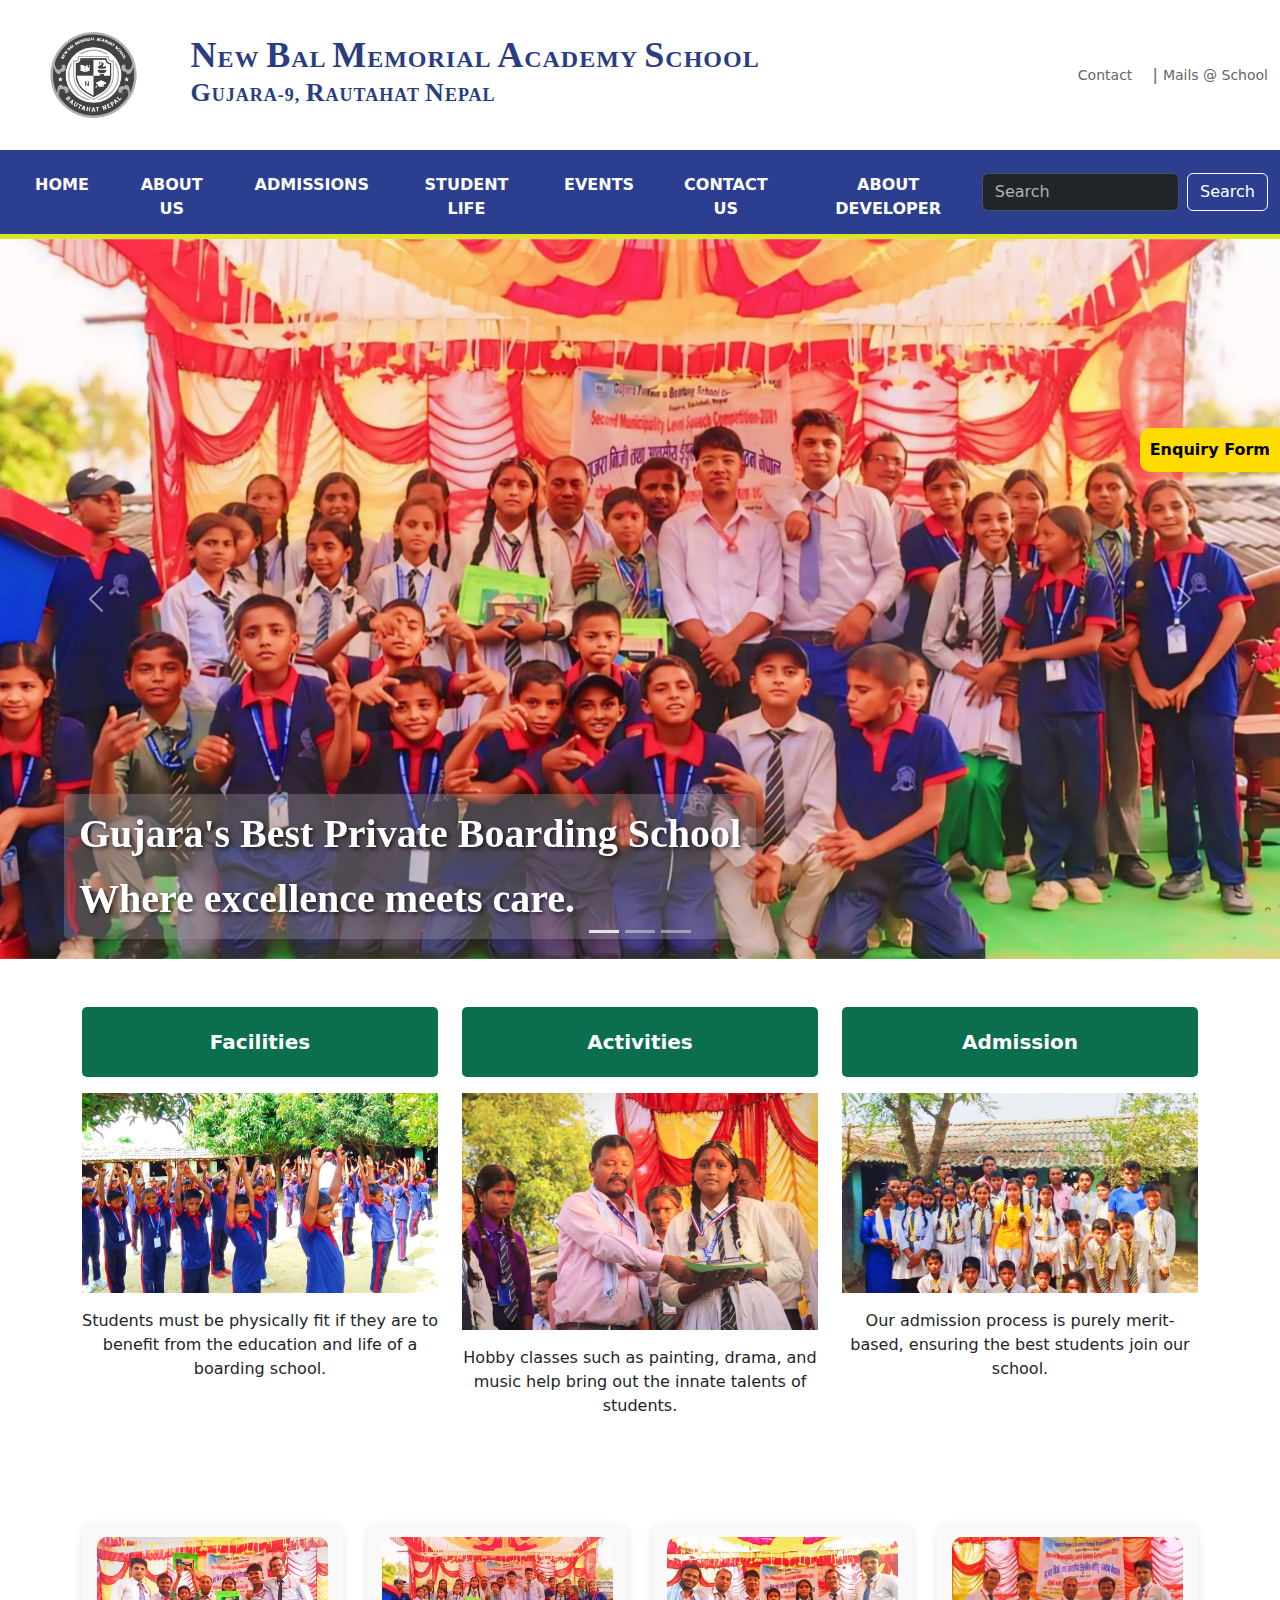
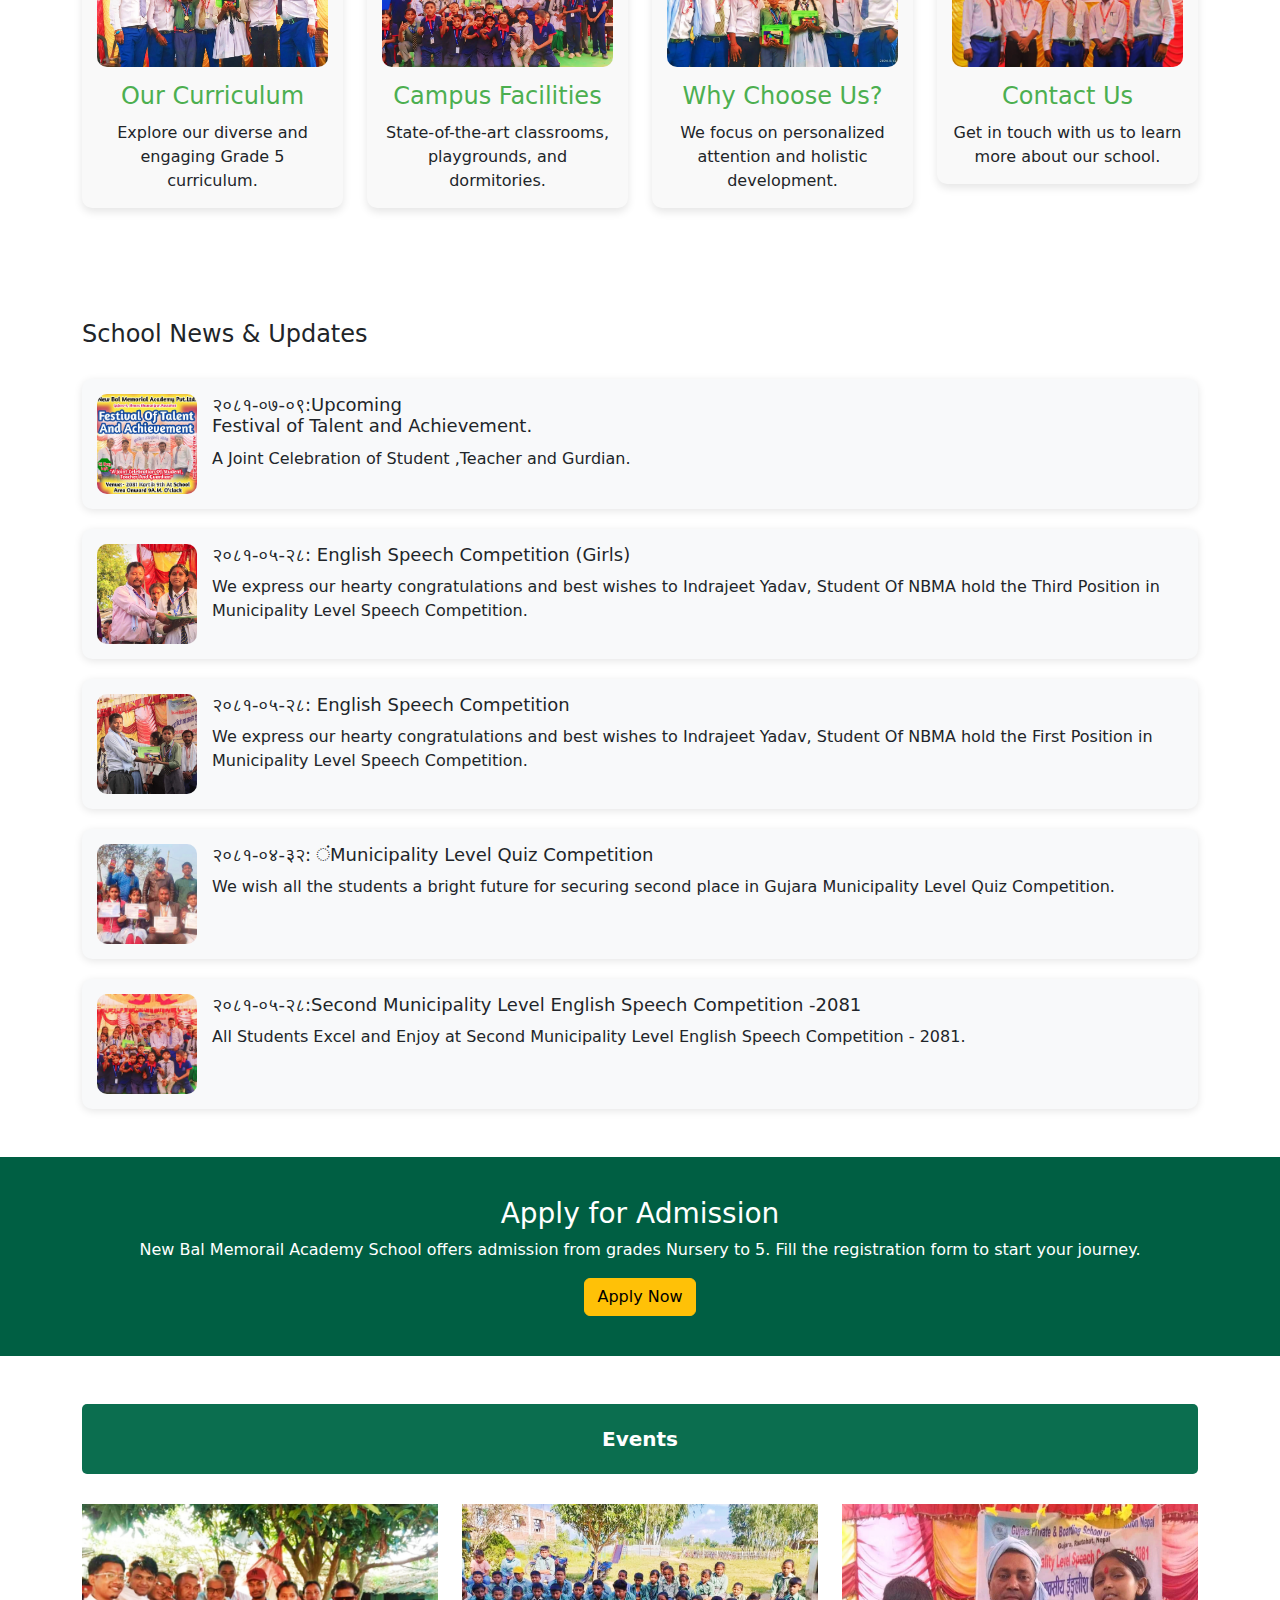
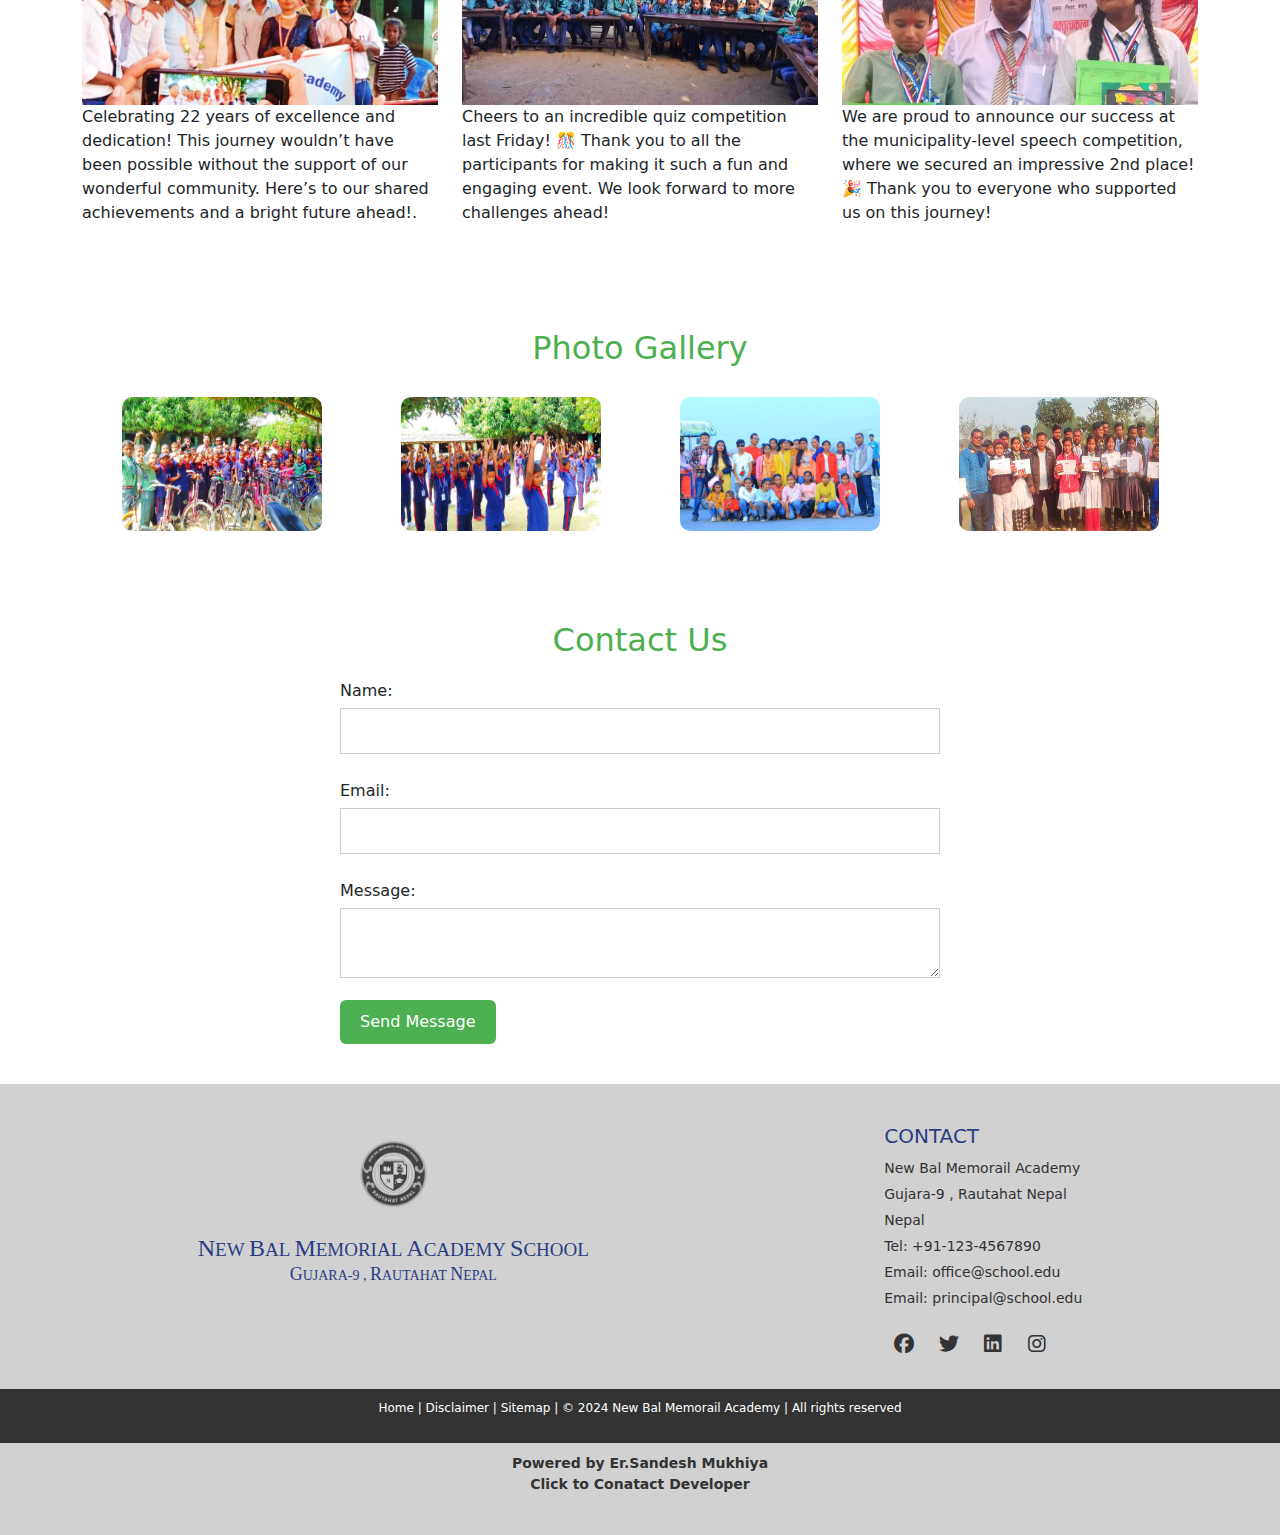
<file: index.html>
<!DOCTYPE html>
<html lang="en">

<head>
    <meta charset="UTF-8">
    <meta name="viewport" content="width=device-width, initial-scale=1.0">
    <meta name="description" content="Grade 5 Boarding School">
    <title>NBMA SCHOOL</title>
    <link rel="stylesheet" href="styles.css">
    <link rel="stylesheet" href="https://cdnjs.cloudflare.com/ajax/libs/font-awesome/6.6.0/css/all.min.css"/>
    <link href="https://cdn.jsdelivr.net/npm/bootstrap@5.3.3/dist/css/bootstrap.min.css" rel="stylesheet" integrity="sha384-QWTKZyjpPEjISv5WaRU9OFeRpok6YctnYmDr5pNlyT2bRjXh0JMhjY6hW+ALEwIH" crossorigin="anonymous">
</head>
</head>

<body>
    <!-- Header Section -->
    <header>
      <div class="top-bar container-fluid">
          <div class="row align-items-center">
              <!-- Logo and School Name -->
              <div class="col-md-8 col-12 d-flex align-items-center">
                  <img src="logoo.png" alt="School Logo" class="logo img-fluid">
                  <h1 class="school-name ms-3">
                      <span id="firstletter">N</span>EW <span id="firstletter">B</span>AL <span id="firstletter">M</span>EMORIAL 
                      <span id="firstletter">A</span>CADEMY <span id="firstletter">S</span>CHOOL <br>
                      <span id="add">
                          <span id="anotherletter">G</span>UJARA-9, 
                          <span id="anotherletter">R</span>AUTAHAT <span id="anotherletter">N</span>EPAL
                      </span>
                  </h1>
              </div>
  
              <!-- Top Right Links -->
              <div class="col-md-4 col-12 text-md-end text-center mt-3 mt-md-0 top-right">
                <a href="#">Contact</a> | 
                <a href="#">Mails @ School</a>
            </div>
          </div>
      </div>
  </header>
  
<!-- navbar -->
<nav class="navbar navbar-expand-lg navbar-custom" data-bs-theme="dark">
    <div class="container-fluid">
      <button class="navbar-toggler" type="button" data-bs-toggle="collapse" data-bs-target="#navbarTogglerDemo01" aria-controls="navbarTogglerDemo01" aria-expanded="false" aria-label="Toggle navigation">
        <span class="navbar-toggler-icon"></span>
      </button>
      <div class="collapse navbar-collapse" id="navbarTogglerDemo01">
        <ul class="navbar-nav me-auto mb-2 mb-lg-0">
          <li class="nav-item">
            <a class="nav-link active" aria-current="page" href="index.html">HOME</a>
          </li>
          <li class="nav-item">
            <a class="nav-link" href="aboutus.html">ABOUT US</a>
          </li>
          <li class="nav-item">
            <a class="nav-link" href="admission.html">ADMISSIONS</a>
          </li>
          <li class="nav-item">
            <a class="nav-link" href="studentlife.html">STUDENT LIFE</a>
          </li>
          <li class="nav-item">
            <a class="nav-link" href="event.html">EVENTS</a>
          </li>
          <li class="nav-item">
            <a class="nav-link" href="contact.html">CONTACT US</a>
          </li>
          <li class="nav-item">
            <a class="nav-link" href="https://sandeshcse.github.io/sandeshmukhiya/">ABOUT DEVELOPER</a>
          </li>
        </ul>
        <form class="d-flex" role="search">
          <input class="form-control me-2" type="search" placeholder="Search" aria-label="Search">
          <button class="btn btn-outline-success" type="submit">Search</button>
        </form>
      </div>
    </div>
  </nav>
  
    <!-- img section carsousel-->
    <div id="carouselExampleCaptions" class="carousel slide" data-bs-ride="carousel" data-bs-interval="3000">
      <div class="carousel-indicators">
          <button type="button" data-bs-target="#carouselExampleCaptions" data-bs-slide-to="0" class="active" aria-current="true" aria-label="Slide 1"></button>
          <button type="button" data-bs-target="#carouselExampleCaptions" data-bs-slide-to="1" aria-label="Slide 2"></button>
          <button type="button" data-bs-target="#carouselExampleCaptions" data-bs-slide-to="2" aria-label="Slide 3"></button>
      </div>
      <div class="carousel-inner">
          <div class="carousel-item active">
              <img src="slide2.jpg" class="d-block w-100" alt="...">
              <!-- Custom text -->
              <div class="custom-caption">
                  <div class="text-up">Gujara's Best Private Boarding School</div>
                  <div class="text-down">Where excellence meets care.</div>
              </div>
              <!-- <div class="carousel-caption d-none d-md-block">
                  <h5>First slide label</h5>
                  <p>Some representative placeholder content for the first slide.</p>
              </div> -->
          </div>
          <div class="carousel-item">
              <img src="slide1.jpg" class="d-block w-100" alt="...">
              <!-- Custom text -->
              <div class="custom-caption">
                  <div class="text-up">Gujara's Best Private Boarding School</div>
                  <div class="text-down">A legacy of learning and growth.</div>
              </div>
              <!-- <div class="carousel-caption d-none d-md-block">
                  <h5>Second slide label</h5>
                  <p>Some representative placeholder content for the second slide.</p>
              </div> -->
          </div>
          <div class="carousel-item">
              <img src="slide3.jpg" class="d-block w-100" alt="...">
              <!-- Custom text -->
              <div class="custom-caption">
                  <div class="text-up">Gujara's Best Private Boarding School</div>
                  <div class="text-down">Nurturing Future Leaders.</div>
              </div>
              <!-- <div class="carousel-caption d-none d-md-block">
                  <h5>Third slide label</h5>
                  <p>Some representative placeholder content for the third slide.</p>
              </div> -->
          </div>
      </div>
      <button class="carousel-control-prev" type="button" data-bs-target="#carouselExampleCaptions" data-bs-slide="prev">
          <span class="carousel-control-prev-icon" aria-hidden="true"></span>
          <span class="visually-hidden">Previous</span>
      </button>
      <button class="carousel-control-next" type="button" data-bs-target="#carouselExampleCaptions" data-bs-slide="next">
          <span class="carousel-control-next-icon" aria-hidden="true"></span>
          <span class="visually-hidden">Next</span>
      </button>
  </div>
  
  
    

    <!-- Facilities, Activities, and Admission Section -->
<div class="container my-5">
  <div class="row text-center">
      <div class="col-md-4">
          <div class="section-header">Facilities</div>
          <img src="facilities2.jpg" class="img-fluid my-3" alt="Facilities">
          <p>Students must be physically fit if they are to benefit from the education and life of a boarding school.</p>
      </div>
      <div class="col-md-4">
          <div class="section-header">Activities</div>
          <img src="facilities1.jpg" class="img-fluid my-3" alt="Activities">
          <p>Hobby classes such as painting, drama, and music help bring out the innate talents of students.</p>
      </div>
      <div class="col-md-4">
          <div class="section-header">Admission</div>
          <img src="admission_img.jpg" class="img-fluid my-3" alt="Admission">
          <p>Our admission process is purely merit-based, ensuring the best students join our school.</p>
      </div>
  </div>
</div>

<!-- quick-info -->
<section class="quick-info">
  <div class="container">
      <div class="row">
          <!-- Info Box 1 -->
          <div class="col-md-3 col-12 mb-4">
              <div class="info-box">
                  <img src="slide1.jpg" alt="Curriculum Image" class="img-fluid">
                  <h3>Our Curriculum</h3>
                  <p>Explore our diverse and engaging Grade 5 curriculum.</p>
              </div>
          </div>
          <!-- Info Box 2 -->
          <div class="col-md-3 col-12 mb-4">
              <div class="info-box">
                  <img src="slide2.jpg" alt="Facilities Image" class="img-fluid">
                  <h3>Campus Facilities</h3>
                  <p>State-of-the-art classrooms, playgrounds, and dormitories.</p>
              </div>
          </div>
          <!-- Info Box 3 -->
          <div class="col-md-3 col-12 mb-4">
              <div class="info-box">
                  <img src="slide3.jpg" alt="Why Choose Us Image" class="img-fluid">
                  <h3>Why Choose Us?</h3>
                  <p>We focus on personalized attention and holistic development.</p>
              </div>
          </div>
          <!-- Info Box 4 -->
          <div class="col-md-3 col-12 mb-4">
              <div class="info-box">
                  <img src="contactuss.jpg" alt="Contact Us Image" class="img-fluid">
                  <h3>Contact Us</h3>
                  <p>Get in touch with us to learn more about our school.</p>
              </div>
          </div>
      </div>
  </div>
</section>


<!-- School News & Updates Section -->
<div class="container my-5">
  <h4 class="section-title">School News & Updates</h4>
  <div class="news-item">
    <img src="newstop.jpg" alt="News 4">
    <div class="news-content">
        <h5>२०८१-०७-०९:Upcoming <br>Festival of Talent and Achievement.</h5>
        <p>A Joint Celebration of Student ,Teacher and Gurdian.</p>
    </div>
</div>

  <div class="news-item">
      <img src="facilities1.jpg" alt="News 1">
      <div class="news-content">
          <h5>२०८१-०५-२८: English Speech Competition (Girls) </h5>
          <p>We express our hearty congratulations and best wishes to Indrajeet Yadav, Student Of NBMA hold the Third Position in Municipality Level Speech Competition.</p>
      </div>
  </div>

  <div class="news-item">
      <img src="new3.jpg" alt="News 2">
      <div class="news-content">
          <h5>२०८१-०५-२८: English Speech Competition</h5>
          <p>We express our hearty congratulations and best wishes to Indrajeet Yadav, Student Of NBMA hold the First Position in Municipality Level Speech Competition.</p>
      </div>
  </div>

  <div class="news-item">
      <img src="news1.jpg" alt="News 3">
      <div class="news-content">
          <h5>२०८१-०४-३२: ंMunicipality Level Quiz Competition</h5>
          <p>We wish all the students a bright future for securing second place in Gujara Municipality Level Quiz Competition.</p>
      </div>
  </div>

  <div class="news-item">
      <img src="news2.jpg" alt="News 4">
      <div class="news-content">
          <h5>२०८१-०५-२८:Second Municipality Level English Speech Competition -2081</h5>
          <p>All Students Excel and Enjoy at Second Municipality Level English Speech Competition - 2081.</p>
      </div>
  </div>
</div>

<!-- Apply for Admission Section -->
<div class="apply-section">
  <h3>Apply for Admission</h3>
  <p>New Bal Memorail Academy School offers admission from grades Nursery to 5. Fill the registration form to start your journey.</p>
  <a href="#" class="btn btn-warning">Apply Now</a>
</div>

<!-- Events Section -->
<div class="container my-5">
  <div class="event-header">Events</div>
  <div class="row">
      <div class="col-md-4">
          <img src="event1.jpg" class="event-img" alt="Event 1">
          <p>Celebrating 22 years of excellence and dedication! This journey wouldn’t have been possible without the support of our wonderful community. Here’s to our shared achievements and a bright future ahead!.</p>
      </div>
      <div class="col-md-4">
          <img src="event2.jpg" class="event-img" alt="Event 2">
          <p>Cheers to an incredible quiz competition last Friday! 🎊 Thank you to all the participants for making it such a fun and engaging event. We look forward to more challenges ahead!</p>
      </div>
      <div class="col-md-4">
          <img src="extraimg.jpg" class="event-img" alt="Event 3">
          <p>We are proud to announce our success at the municipality-level speech competition, where we secured an impressive 2nd place! 🎉 Thank you to everyone who supported us on this journey!</p>
      </div>
  </div>
</div>

<!-- Enquiry Form -->
<div class="enquiry-form">
  <a href="#">Enquiry Form</a>
</div>

    <!-- Gallery Section -->
    <section id="gallery" class="gallery">
        <div class="container">
            <h2>Photo Gallery</h2>
            <div class="gallery-images">
                <img src="gallery1.jpg" alt="Gallery Image 1">
                <img src="facilities2.jpg" alt="Gallery Image 2">
                <img src="gallery3.jpg" alt="Gallery Image 3">
                <img src="gallery5.jpg" alt="Gallery Image 4">
            </div>
        </div>
    </section>

    <!-- Contact Section -->
    <section id="contact" class="contact">
        <div class="container">
            <h2>Contact Us</h2>
            <form>
                <label for="name">Name:</label>
                <input type="text" id="name" name="name" required>

                <label for="email">Email:</label>
                <input type="email" id="email" name="email" required>

                <label for="message">Message:</label>
                <textarea id="message" name="message" required></textarea>

                <button type="submit" class="btn">Send Message</button>
            </form>
        </div>
    </section>

    <!-- Footer Section -->
    <footer>
        <div class="footer-content">
            <div class="footer-logo">
                <img src="logoo.png" alt="School Logo" class="footer-logo-img">
                <h2 class="school-name-footer"><span id="ufletter">N</span>EW <span id="ufletter">B</span>AL <span
                        id="ufletter">M</span>EMORIAL <span id="ufletter">A</span>CADEMY <span
                        id="ufletter">S</span>CHOOL <br> <span id="footeradd"> <span id="fletter">G</span>UJARA-9 ,
                        <span id="fletter">R</span>AUTAHAT <span id="fletter">N</span>EPAL</span></h2>
            </div>

            <!-- Contact Section -->
            <div class="footer-contact">
                <h3>CONTACT</h3>
                <p>New Bal Memorail Academy</p>
                <p>Gujara-9 , Rautahat Nepal</p>
                <p>Nepal</p>
                <p>Tel: +91-123-4567890</p>
                <p>Email: office@school.edu</p>
                <p>Email: principal@school.edu</p>

                <!-- Social Media Icons -->
                <div class="social-icons">
                    <a href="#"> <i class="fa-brands fa-facebook"></i></a>
                    <a href="#"><i class="fa-brands fa-twitter"></i></a>
                    <a href="#"><i class="fa-brands fa-linkedin"></i></a>
                    <a href="#"><i class="fa-brands fa-instagram"></i></a>
                </div>
            </div>
        </div>
       
     

        <!-- Footer Bottom Section -->
        <div class="footer-bottom">
            <p>Home | Disclaimer | Sitemap | &copy; 2024 New Bal Memorail Academy  | All rights reserved</p>
        </div>

        <div class="powered-by">
            <p>Powered by <a href="https://sandeshcse.github.io/sandeshmukhiya/">Er.Sandesh Mukhiya <br>Click to Conatact Developer</a></p>
        </div>
    </footer>

    <script src="https://cdn.jsdelivr.net/npm/bootstrap@5.3.3/dist/js/bootstrap.bundle.min.js" integrity="sha384-YvpcrYf0tY3lHB60NNkmXc5s9fDVZLESaAA55NDzOxhy9GkcIdslK1eN7N6jIeHz" crossorigin="anonymous"></script>
</body>

</html>
</file>
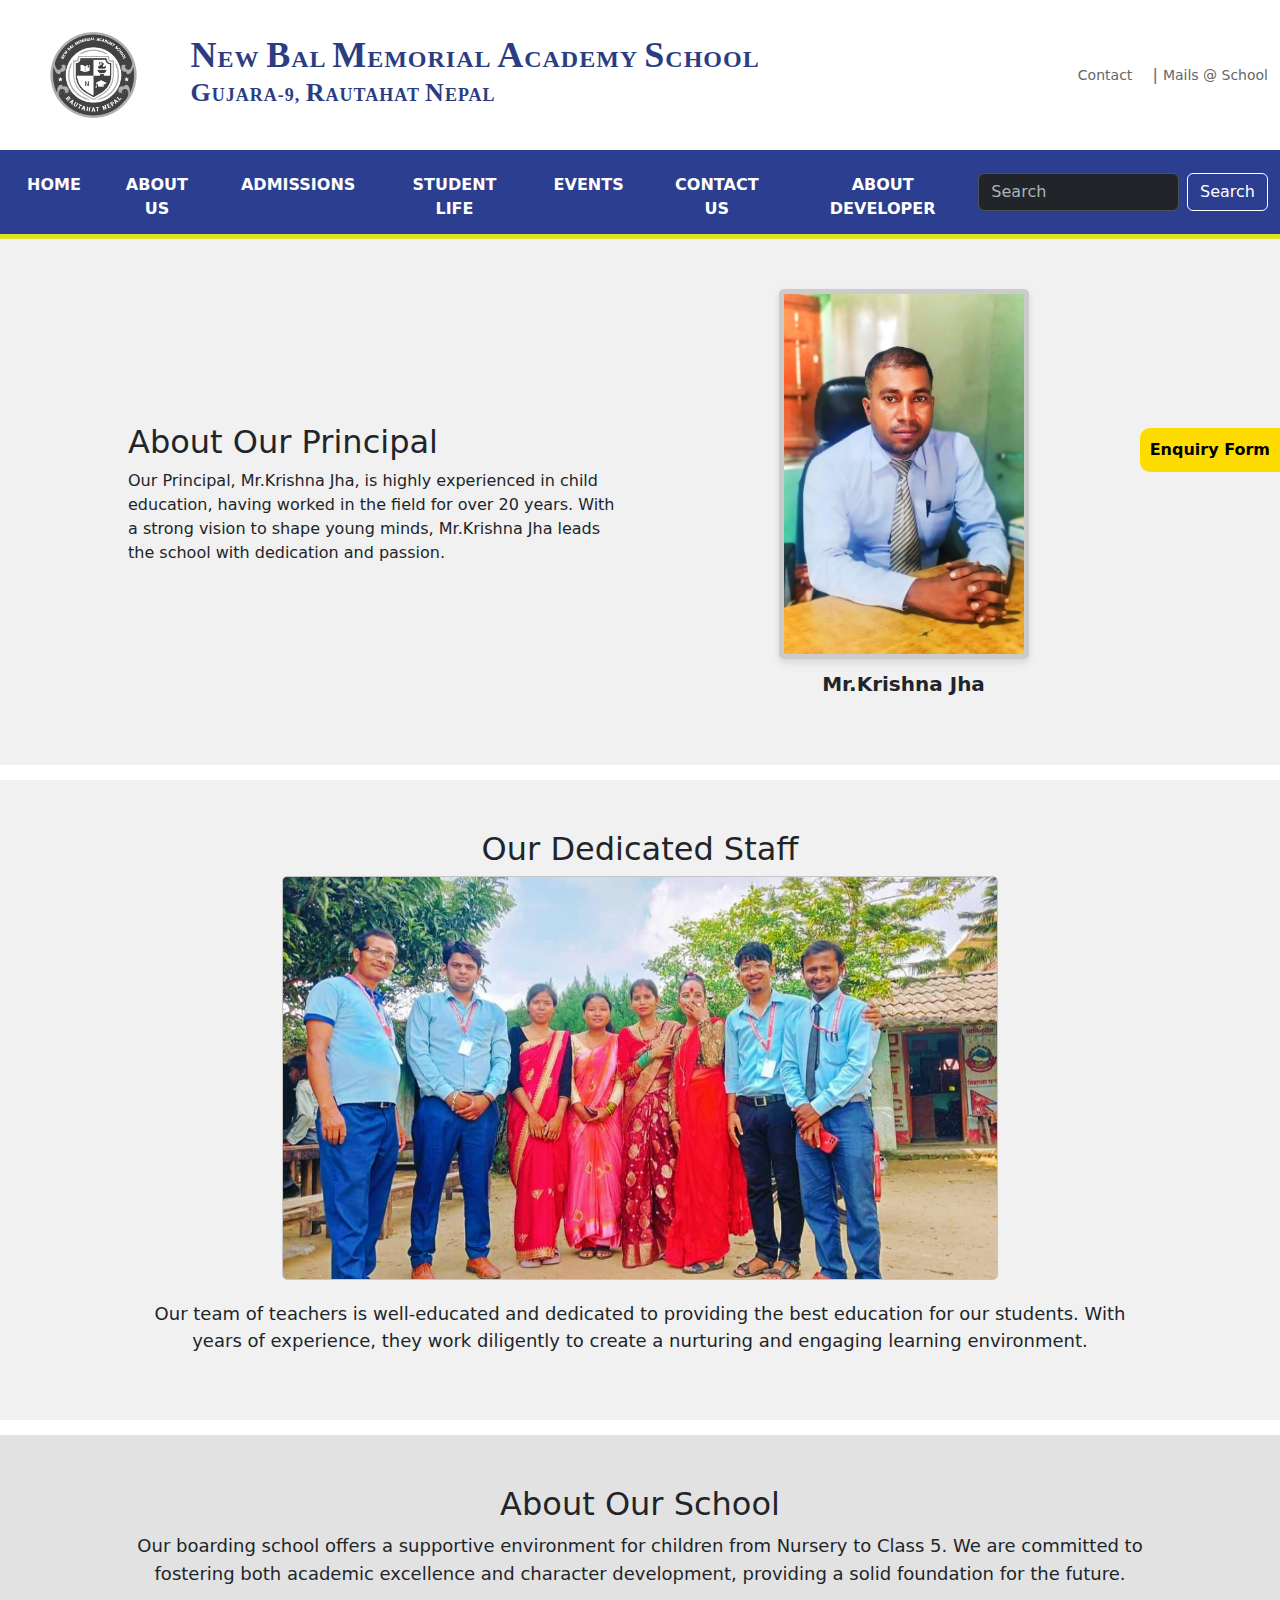
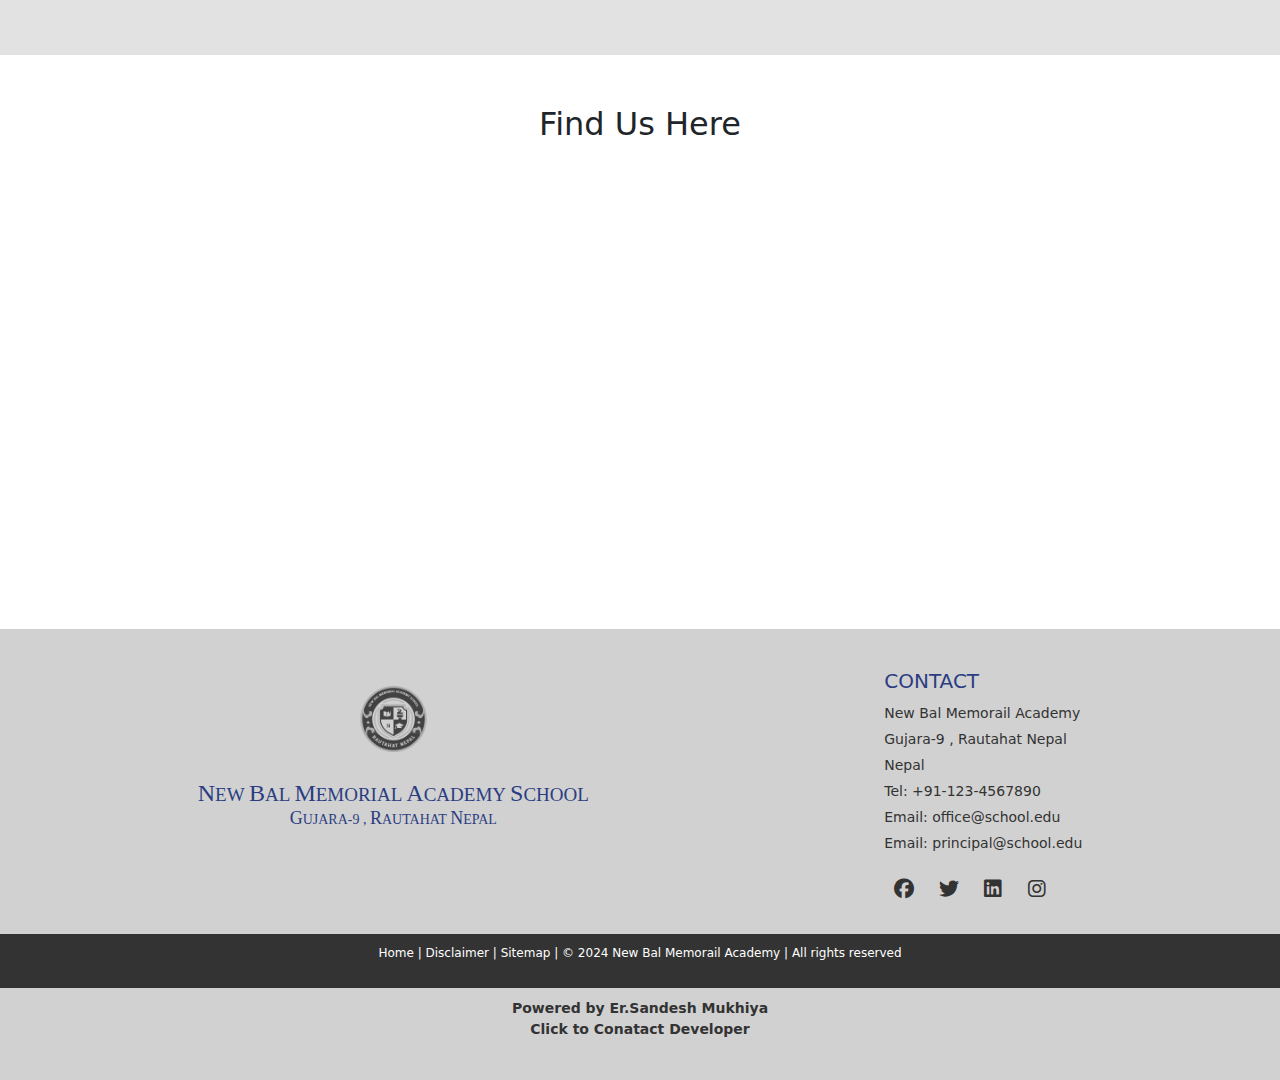
<file: aboutus.html>
<!DOCTYPE html>
<html lang="en">

<head>
    <meta charset="UTF-8">
    <meta name="viewport" content="width=device-width, initial-scale=1.0">
    <meta name="description" content="Grade 5 Boarding School">
    <title>NBMA SCHOOL</title>
    <link rel="stylesheet" href="about.css">
    <link rel="stylesheet" href="https://cdnjs.cloudflare.com/ajax/libs/font-awesome/6.6.0/css/all.min.css"/>
    <link href="https://cdn.jsdelivr.net/npm/bootstrap@5.3.3/dist/css/bootstrap.min.css" rel="stylesheet" integrity="sha384-QWTKZyjpPEjISv5WaRU9OFeRpok6YctnYmDr5pNlyT2bRjXh0JMhjY6hW+ALEwIH" crossorigin="anonymous">
</head>
</head>

<body>
    <!-- Header Section -->
    <header>
      <div class="top-bar container-fluid">
          <div class="row align-items-center">
              <!-- Logo and School Name -->
              <div class="col-md-8 col-12 d-flex align-items-center">
                  <img src="logoo.png" alt="School Logo" class="logo img-fluid">
                  <h1 class="school-name ms-3">
                      <span id="firstletter">N</span>EW <span id="firstletter">B</span>AL <span id="firstletter">M</span>EMORIAL 
                      <span id="firstletter">A</span>CADEMY <span id="firstletter">S</span>CHOOL <br>
                      <span id="add">
                          <span id="anotherletter">G</span>UJARA-9, 
                          <span id="anotherletter">R</span>AUTAHAT <span id="anotherletter">N</span>EPAL
                      </span>
                  </h1>
              </div>
  
              <!-- Top Right Links -->
              <div class="col-md-4 col-12 text-md-end text-center mt-3 mt-md-0 top-right">
                <a href="#">Contact</a> | 
                <a href="#">Mails @ School</a>
            </div>
          </div>
      </div>
  </header>
<!-- navbar -->
<nav class="navbar navbar-expand-lg navbar-custom" data-bs-theme="dark">
    <div class="container-fluid">
      <button class="navbar-toggler" type="button" data-bs-toggle="collapse" data-bs-target="#navbarTogglerDemo01" aria-controls="navbarTogglerDemo01" aria-expanded="false" aria-label="Toggle navigation">
        <span class="navbar-toggler-icon"></span>
      </button>
      <div class="collapse navbar-collapse" id="navbarTogglerDemo01">
        <ul class="navbar-nav me-auto mb-2 mb-lg-0">
          <li class="nav-item">
            <a  href="index.html">HOME</a>
          </li>
          <li class="nav-item">
            <a class="nav-link active" aria-current="page">ABOUT US</a>
          </li>
          <li class="nav-item">
            <a class="nav-link" href="admission.html">ADMISSIONS</a>
          </li>
          <li class="nav-item">
            <a class="nav-link" href="studentlife.html">STUDENT LIFE</a>
          </li>
          <li class="nav-item">
            <a class="nav-link" href="event.html">EVENTS</a>
          </li>
          <li class="nav-item">
            <a class="nav-link" href="contact.html">CONTACT US</a>
          </li>
          <li class="nav-item">
            <a class="nav-link" href="https://sandeshcse.github.io/sandeshmukhiya/">ABOUT DEVELOPER</a>
          </li>
        </ul>
        <form class="d-flex" role="search">
          <input class="form-control me-2" type="search" placeholder="Search" aria-label="Search">
          <button class="btn btn-outline-success" type="submit">Search</button>
        </form>
      </div>
    </div>
  </nav>
  
   
  <!-- Principal Section -->
  <section class="principal-section">
    <div class="content">
        <h2>About Our Principal</h2>
        <p>
            Our Principal, Mr.Krishna Jha, is highly experienced in child education, having worked in the field for over 20 years. With a strong vision to shape young minds, Mr.Krishna Jha leads the school with dedication and passion.
        </p>
    </div>
    <div class="image">
        <img src="headmaster.jpg" alt="Principal Photo">
        <p class="name">Mr.Krishna Jha</p>
    </div>
</section>

<!-- Staff Section -->
<section class="staff-section">
    <h2>Our Dedicated Staff</h2>
    <div class="staff-image">
        <img src="staffimage.jpg" alt="Staff Photo">
    </div>
    <div class="staff-content">
        <p>
            Our team of teachers is well-educated and dedicated to providing the best education for our students. With years of experience, they work diligently to create a nurturing and engaging learning environment.
        </p>
    </div>
</section>

<!-- About School Section -->
<section class="about-section">
    <h2>About Our School</h2>
    <p>
        Our boarding school offers a supportive environment for children from Nursery to Class 5. We are committed to fostering both academic excellence and character development, providing a solid foundation for the future.
    </p>
</section>

<!-- Find Us Here Section (Google Maps) -->
<section class="find-us">
    <h2>Find Us Here</h2>
    <div class="map">
        <iframe src="https://www.google.com/maps/embed?pb=!1m18!1m12!1m3!1d222.08595003502683!2d85.31238786248097!3d27.04990235418338!2m3!1f0!2f0!3f0!3m2!1i1024!2i768!4f13.1!3m3!1m2!1s0x39ec9f916a670bd5%3A0x735704d3b8a0d873!2sNew%20Bal%20Memorial%20Academy!5e0!3m2!1sen!2sin!4v1729105842474!5m2!1sen!2sin" width="600" height="450" style="border:0;" allowfullscreen="" loading="lazy" referrerpolicy="no-referrer-when-downgrade"></iframe>    </div>
</section>



<!-- Enquiry Form -->
<div class="enquiry-form">
  <a href="#">Enquiry Form</a>
</div>

    <!-- Footer Section -->
    <footer>
        <div class="footer-content">
            <div class="footer-logo">
                <img src="logoo.png" alt="School Logo" class="footer-logo-img">
                <h2 class="school-name-footer"><span id="ufletter">N</span>EW <span id="ufletter">B</span>AL <span
                        id="ufletter">M</span>EMORIAL <span id="ufletter">A</span>CADEMY <span
                        id="ufletter">S</span>CHOOL <br> <span id="footeradd"> <span id="fletter">G</span>UJARA-9 ,
                        <span id="fletter">R</span>AUTAHAT <span id="fletter">N</span>EPAL</span></h2>
            </div>

            <!-- Contact Section -->
            <div class="footer-contact">
                <h3>CONTACT</h3>
                <p>New Bal Memorail Academy</p>
                <p>Gujara-9 , Rautahat Nepal</p>
                <p>Nepal</p>
                <p>Tel: +91-123-4567890</p>
                <p>Email: office@school.edu</p>
                <p>Email: principal@school.edu</p>

                <!-- Social Media Icons -->
                <div class="social-icons">
                    <a href="#"> <i class="fa-brands fa-facebook"></i></a>
                    <a href="#"><i class="fa-brands fa-twitter"></i></a>
                    <a href="#"><i class="fa-brands fa-linkedin"></i></a>
                    <a href="#"><i class="fa-brands fa-instagram"></i></a>
                </div>
            </div>
        </div>
       
     

        <!-- Footer Bottom Section -->
        <div class="footer-bottom">
            <p>Home | Disclaimer | Sitemap | &copy; 2024 New Bal Memorail Academy  | All rights reserved</p>
        </div>

        <div class="powered-by">
          <p>Powered by <a href="https://sandeshcse.github.io/sandeshmukhiya/">Er.Sandesh Mukhiya <br>Click to Conatact Developer</a></p>
      </div>
    </footer>

    <script src="https://cdn.jsdelivr.net/npm/bootstrap@5.3.3/dist/js/bootstrap.bundle.min.js" integrity="sha384-YvpcrYf0tY3lHB60NNkmXc5s9fDVZLESaAA55NDzOxhy9GkcIdslK1eN7N6jIeHz" crossorigin="anonymous"></script>
</body>

</html>
</file>
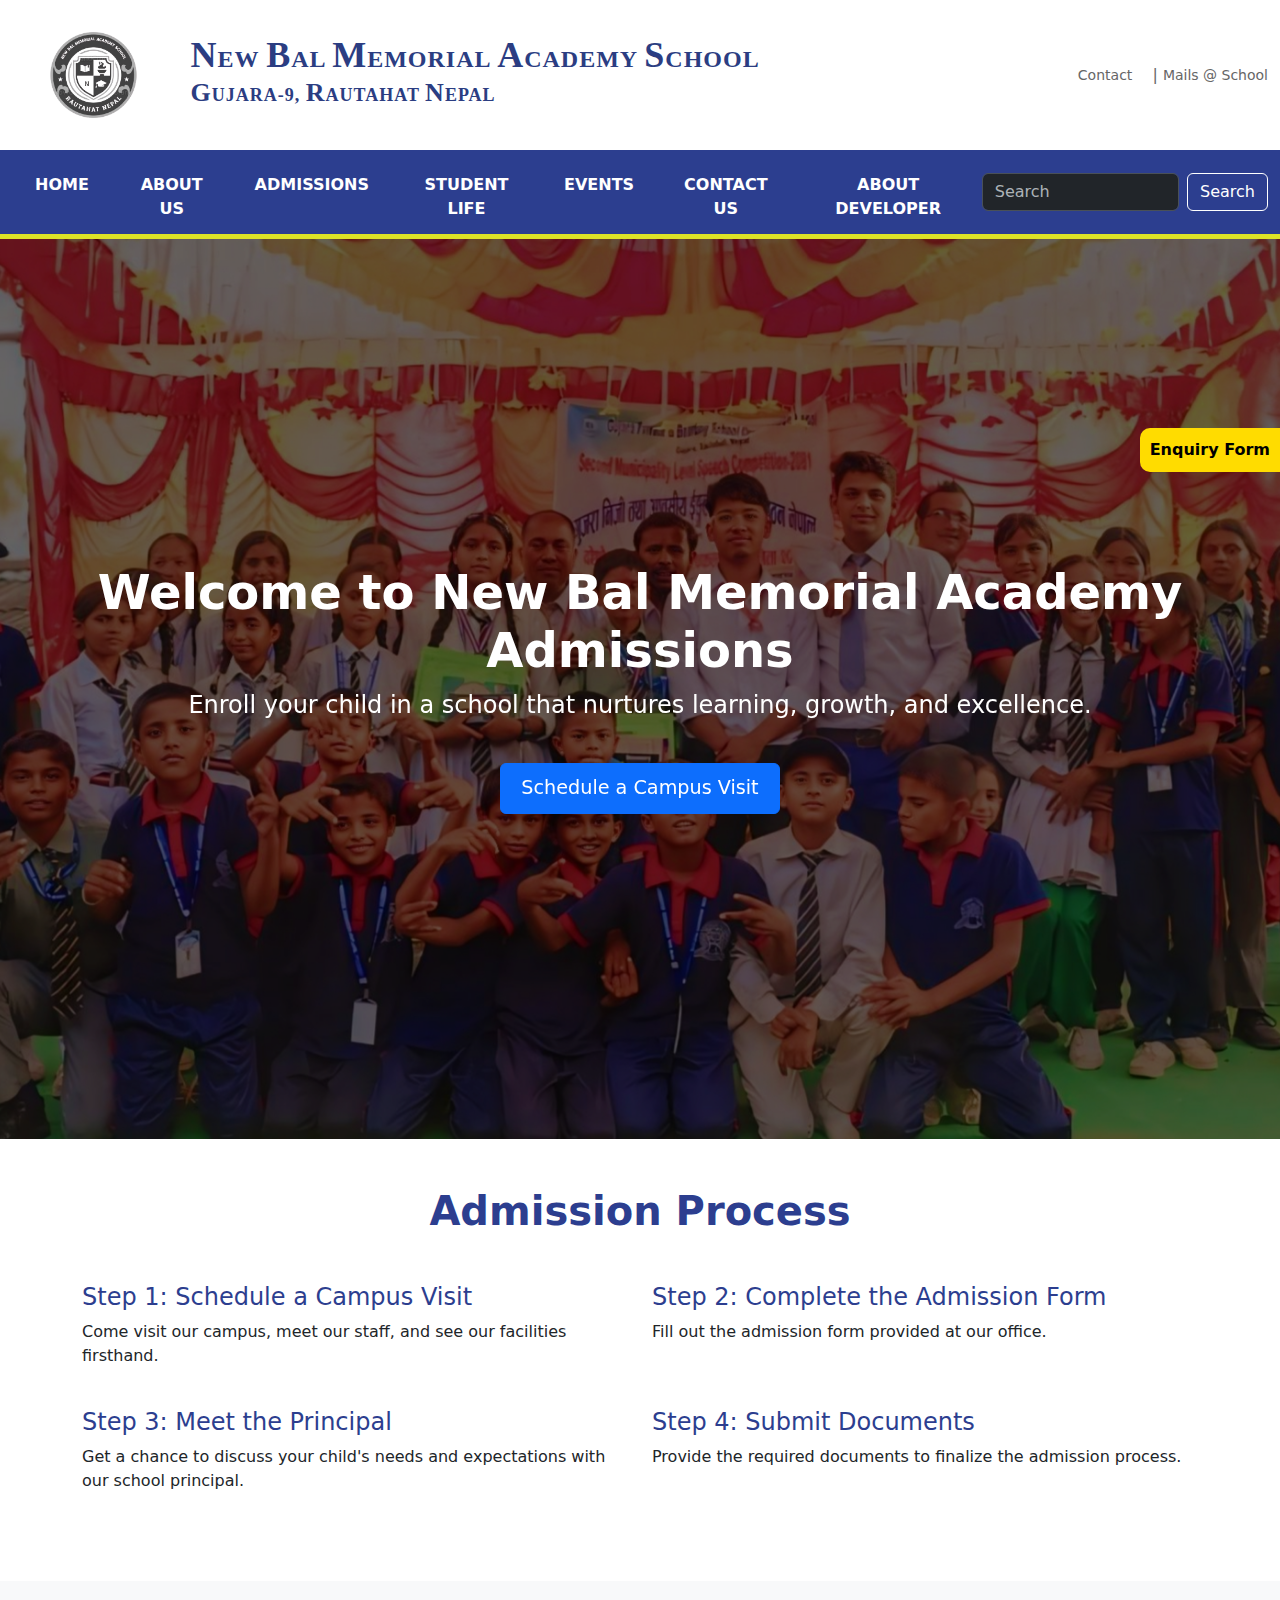
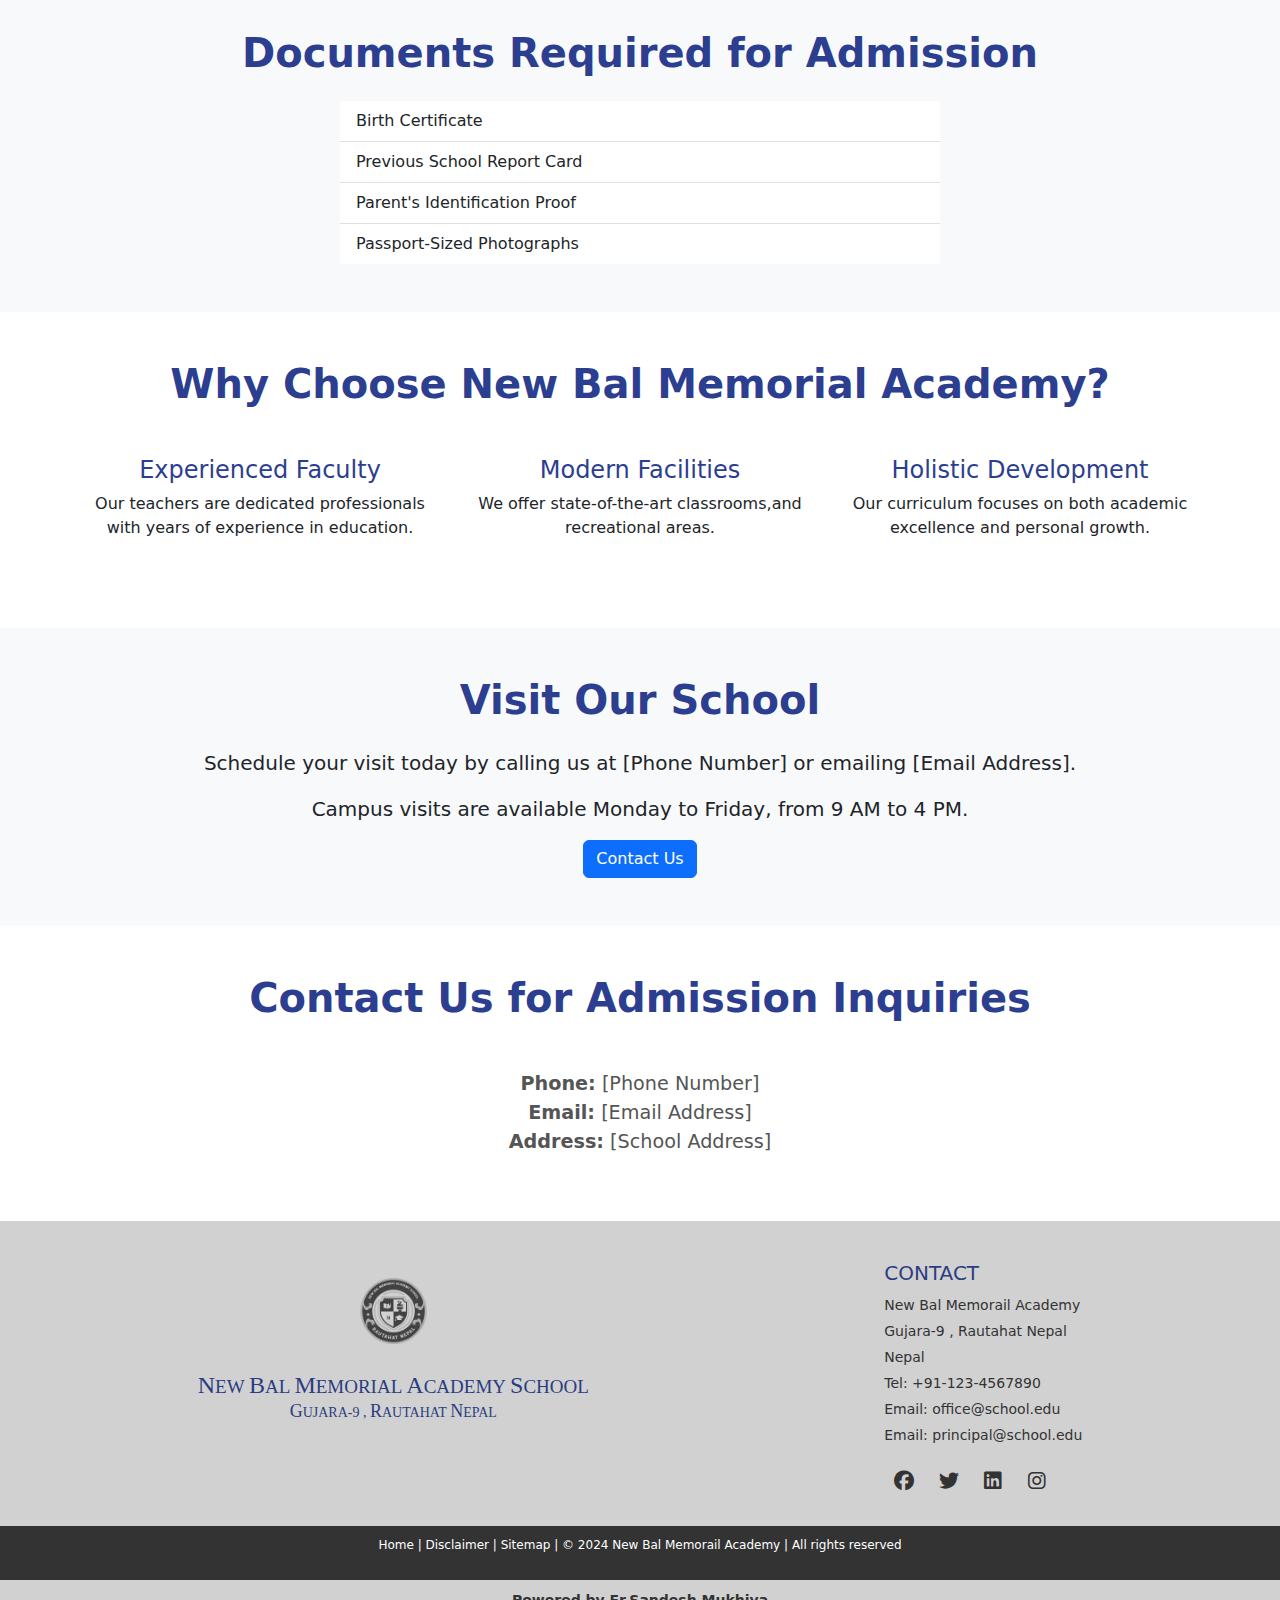
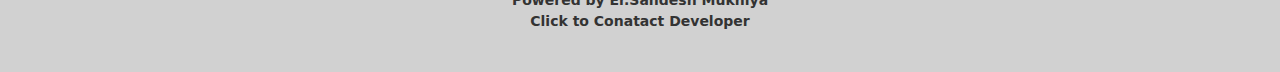
<file: admission.html>
<!DOCTYPE html>
<html lang="en">

<head>
    <meta charset="UTF-8">
    <meta name="viewport" content="width=device-width, initial-scale=1.0">
    <meta name="description" content="Grade 5 Boarding School">
    <title>NBMA SCHOOL</title>
    <link rel="stylesheet" href="admission.css">
    <link rel="stylesheet" href="https://cdnjs.cloudflare.com/ajax/libs/font-awesome/6.6.0/css/all.min.css"/>
    <link href="https://cdn.jsdelivr.net/npm/bootstrap@5.3.3/dist/css/bootstrap.min.css" rel="stylesheet" integrity="sha384-QWTKZyjpPEjISv5WaRU9OFeRpok6YctnYmDr5pNlyT2bRjXh0JMhjY6hW+ALEwIH" crossorigin="anonymous">
</head>
</head>

<body>
    <!-- Header Section -->
    <header>
      <div class="top-bar container-fluid">
          <div class="row align-items-center">
              <!-- Logo and School Name -->
              <div class="col-md-8 col-12 d-flex align-items-center">
                  <img src="logoo.png" alt="School Logo" class="logo img-fluid">
                  <h1 class="school-name ms-3">
                      <span id="firstletter">N</span>EW <span id="firstletter">B</span>AL <span id="firstletter">M</span>EMORIAL 
                      <span id="firstletter">A</span>CADEMY <span id="firstletter">S</span>CHOOL <br>
                      <span id="add">
                          <span id="anotherletter">G</span>UJARA-9, 
                          <span id="anotherletter">R</span>AUTAHAT <span id="anotherletter">N</span>EPAL
                      </span>
                  </h1>
              </div>
  
              <!-- Top Right Links -->
              <div class="col-md-4 col-12 text-md-end text-center mt-3 mt-md-0 top-right">
                <a href="#">Contact</a> | 
                <a href="#">Mails @ School</a>
            </div>
          </div>
      </div>
  </header>
  
<!-- navbar -->
<nav class="navbar navbar-expand-lg navbar-custom" data-bs-theme="dark">
    <div class="container-fluid">
      <button class="navbar-toggler" type="button" data-bs-toggle="collapse" data-bs-target="#navbarTogglerDemo01" aria-controls="navbarTogglerDemo01" aria-expanded="false" aria-label="Toggle navigation">
        <span class="navbar-toggler-icon"></span>
      </button>
      <div class="collapse navbar-collapse" id="navbarTogglerDemo01">
        <ul class="navbar-nav me-auto mb-2 mb-lg-0">
          <li class="nav-item">
            <a class="nav-link"  href="index.html">HOME</a>
          </li>
          <li class="nav-item">
            <a class="nav-link" href="aboutus.html">ABOUT US</a>
          </li>
          <li class="nav-item">
            <a class="nav-link active" aria-current="page" href="admission.html">ADMISSIONS</a>
          </li>
          <li class="nav-item">
            <a class="nav-link" href="studentlife.html">STUDENT LIFE</a>
          </li>
          <li class="nav-item">
            <a class="nav-link" href="event.html">EVENTS</a>
          </li>
          <li class="nav-item">
            <a class="nav-link" href="contact.html">CONTACT US</a>
          </li>
          <li class="nav-item">
            <a class="nav-link" href="https://sandeshcse.github.io/sandeshmukhiya/">ABOUT DEVELOPER</a>
          </li>
        </ul>
        <form class="d-flex" role="search">
          <input class="form-control me-2" type="search" placeholder="Search" aria-label="Search">
          <button class="btn btn-outline-success" type="submit">Search</button>
        </form>
      </div>
    </div>
  </nav>



<!-- Hero Section -->
<section class="hero-section d-flex align-items-center justify-content-center text-center">
  <div class="hero-content text-white">
      <h1>Welcome to New Bal Memorial Academy Admissions</h1>
      <p class="lead">Enroll your child in a school that nurtures learning, growth, and excellence.</p>
      <a href="#schedule-visit" class="btn btn-primary mt-4">Schedule a Campus Visit</a>
  </div>
</section>

<!-- Admission Process -->
<section class="admission-process py-5">
  <div class="container">
      <h2 class="text-center mb-5">Admission Process</h2>
      <div class="row">
          <div class="col-md-6 mb-4">
              <h3>Step 1: Schedule a Campus Visit</h3>
              <p>Come visit our campus, meet our staff, and see our facilities firsthand.</p>
          </div>
          <div class="col-md-6 mb-4">
              <h3>Step 2: Complete the Admission Form</h3>
              <p>Fill out the admission form provided at our office.</p>
          </div>
          <div class="col-md-6 mb-4">
              <h3>Step 3: Meet the Principal</h3>
              <p>Get a chance to discuss your child's needs and expectations with our school principal.</p>
          </div>
          <div class="col-md-6 mb-4">
              <h3>Step 4: Submit Documents</h3>
              <p>Provide the required documents to finalize the admission process.</p>
          </div>
      </div>
  </div>
</section>

<!-- Documents Required -->
<section class="documents-required bg-light py-5">
  <div class="container">
      <h2 class="text-center mb-4">Documents Required for Admission</h2>
      <ul class="list-group list-group-flush mx-auto" style="max-width: 600px;">
          <li class="list-group-item">Birth Certificate</li>
          <li class="list-group-item">Previous School Report Card</li>
          <li class="list-group-item">Parent's Identification Proof</li>
          <li class="list-group-item">Passport-Sized Photographs</li>
      </ul>
  </div>
</section>

<!-- Why Choose Us -->
<section class="why-choose-us py-5">
  <div class="container">
      <h2 class="text-center mb-5">Why Choose New Bal Memorial Academy?</h2>
      <div class="row text-center">
          <div class="col-md-4 mb-4">
              <h4>Experienced Faculty</h4>
              <p>Our teachers are dedicated professionals with years of experience in education.</p>
          </div>
          <div class="col-md-4 mb-4">
              <h4>Modern Facilities</h4>
              <p>We offer state-of-the-art classrooms,and recreational areas.</p>
          </div>
          <div class="col-md-4 mb-4">
              <h4>Holistic Development</h4>
              <p>Our curriculum focuses on both academic excellence and personal growth.</p>
          </div>
      </div>
  </div>
</section>

<!-- School Visit Information -->
<section id="schedule-visit" class="visit-campus bg-light py-5">
  <div class="container text-center">
      <h2 class="mb-4">Visit Our School</h2>
      <p class="lead">Schedule your visit today by calling us at [Phone Number] or emailing [Email Address].</p>
      <p class="lead">Campus visits are available Monday to Friday, from 9 AM to 4 PM.</p>
      <a href="contact.html" class="btn btn-primary">Contact Us</a>
  </div>
</section>

<!-- Contact Information -->
<section class="contact-info py-5">
  <div class="container">
      <h2 class="text-center mb-5">Contact Us for Admission Inquiries</h2>
      <ul class="list-unstyled text-center">
          <li><strong>Phone:</strong> [Phone Number]</li>
          <li><strong>Email:</strong> [Email Address]</li>
          <li><strong>Address:</strong> [School Address]</li>
      </ul>
  </div>
</section>








  <!-- Enquiry Form -->
<div class="enquiry-form">
  <a href="#">Enquiry Form</a>
</div>

   <!-- Footer Section -->
   <footer>
    <div class="footer-content">
        <div class="footer-logo">
            <img src="logoo.png" alt="School Logo" class="footer-logo-img">
            <h2 class="school-name-footer"><span id="ufletter">N</span>EW <span id="ufletter">B</span>AL <span
                    id="ufletter">M</span>EMORIAL <span id="ufletter">A</span>CADEMY <span
                    id="ufletter">S</span>CHOOL <br> <span id="footeradd"> <span id="fletter">G</span>UJARA-9 ,
                    <span id="fletter">R</span>AUTAHAT <span id="fletter">N</span>EPAL</span></h2>
        </div>

        <!-- Contact Section -->
        <div class="footer-contact">
            <h3>CONTACT</h3>
            <p>New Bal Memorail Academy</p>
            <p>Gujara-9 , Rautahat Nepal</p>
            <p>Nepal</p>
            <p>Tel: +91-123-4567890</p>
            <p>Email: office@school.edu</p>
            <p>Email: principal@school.edu</p>

            <!-- Social Media Icons -->
            <div class="social-icons">
                <a href="#"> <i class="fa-brands fa-facebook"></i></a>
                <a href="#"><i class="fa-brands fa-twitter"></i></a>
                <a href="#"><i class="fa-brands fa-linkedin"></i></a>
                <a href="#"><i class="fa-brands fa-instagram"></i></a>
            </div>
        </div>
    </div>
   
 

    <!-- Footer Bottom Section -->
    <div class="footer-bottom">
        <p>Home | Disclaimer | Sitemap | &copy; 2024 New Bal Memorail Academy  | All rights reserved</p>
    </div>

    <div class="powered-by">
        <p>Powered by <a href="https://sandeshcse.github.io/sandeshmukhiya/">Er.Sandesh Mukhiya <br>Click to Conatact Developer</a></p>
    </div>
</footer>

<script src="https://cdn.jsdelivr.net/npm/bootstrap@5.3.3/dist/js/bootstrap.bundle.min.js" integrity="sha384-YvpcrYf0tY3lHB60NNkmXc5s9fDVZLESaAA55NDzOxhy9GkcIdslK1eN7N6jIeHz" crossorigin="anonymous"></script>
</body>

</html>
</file>
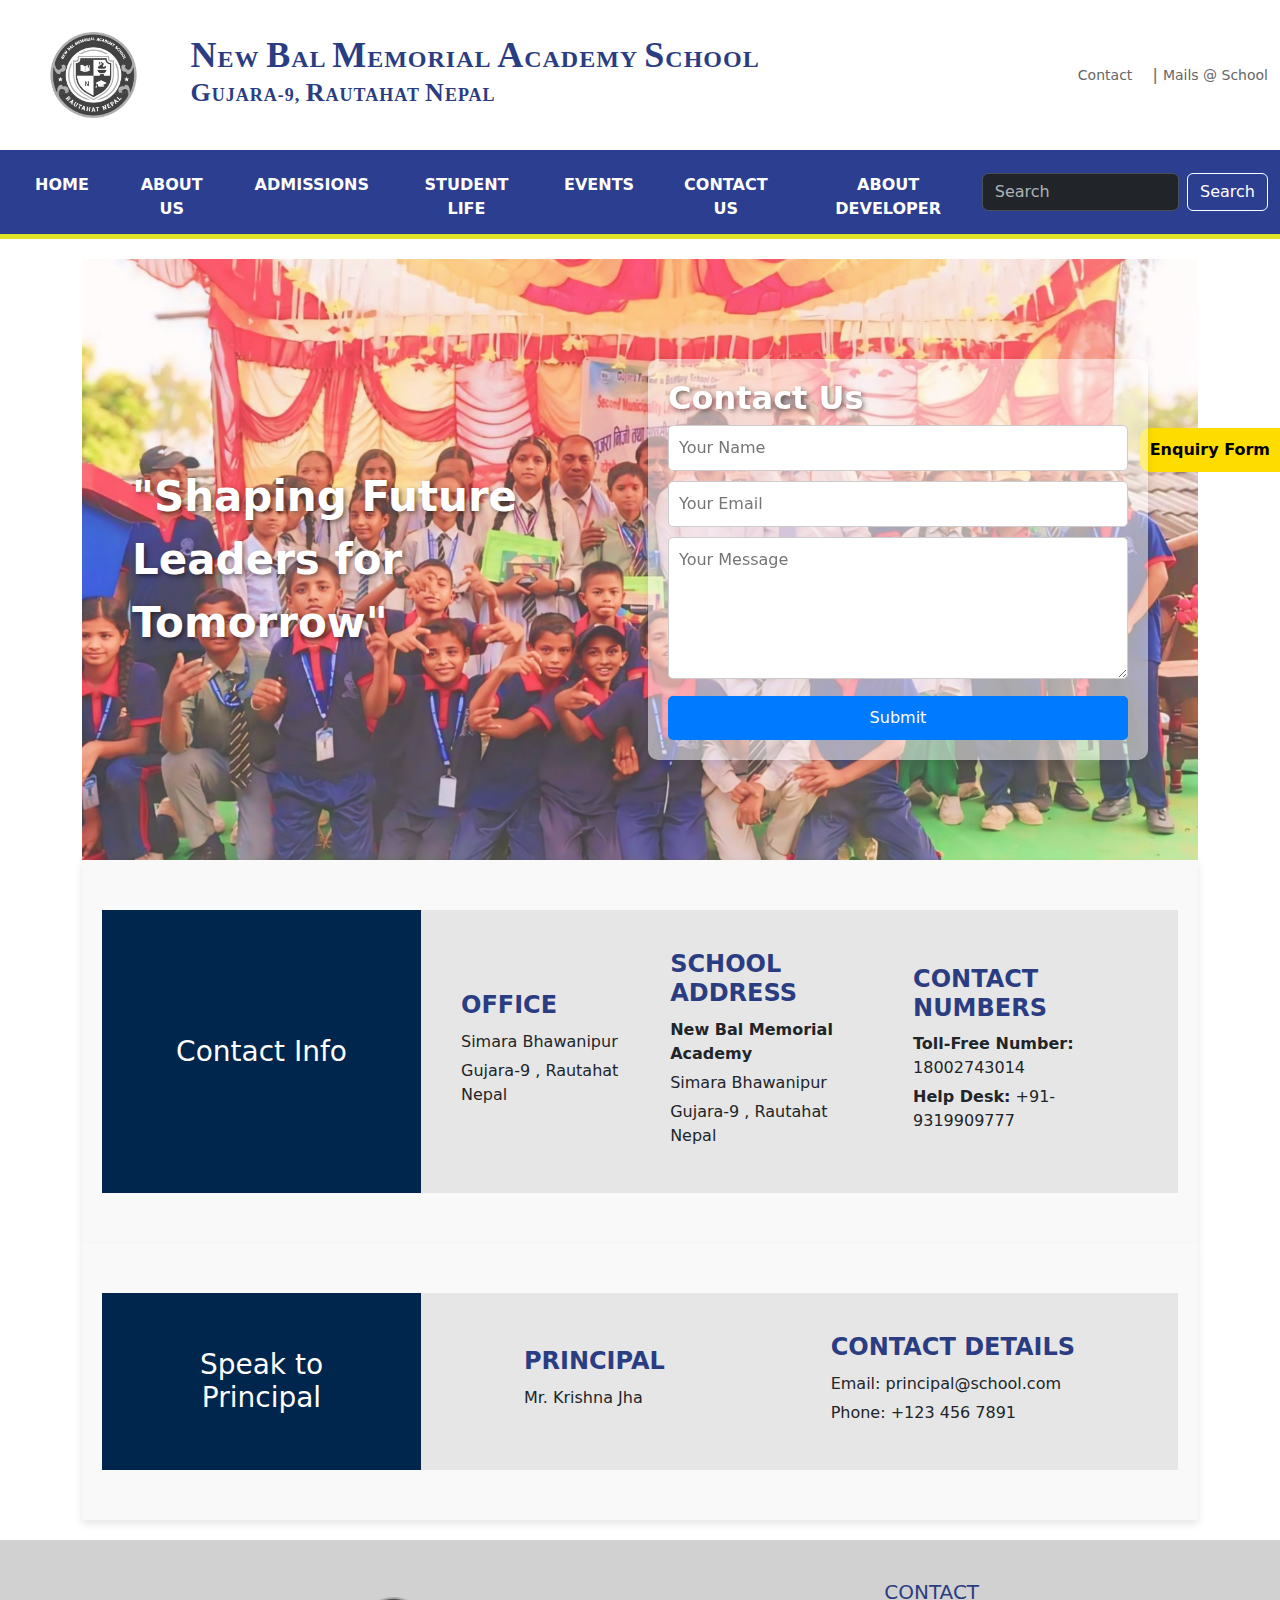
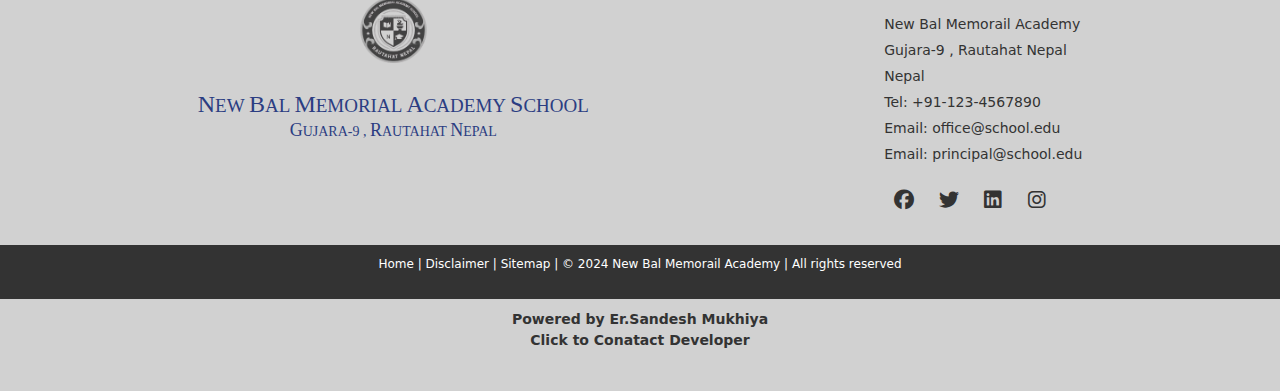
<file: contact.html>
<!DOCTYPE html>
<html lang="en">

<head>
    <meta charset="UTF-8">
    <meta name="viewport" content="width=device-width, initial-scale=1.0">
    <meta name="description" content="Grade 5 Boarding School">
    <title>NBMA SCHOOL</title>
    <link rel="stylesheet" href="contact.css">
    <link rel="stylesheet" href="https://cdnjs.cloudflare.com/ajax/libs/font-awesome/6.6.0/css/all.min.css"/>
    <link href="https://cdn.jsdelivr.net/npm/bootstrap@5.3.3/dist/css/bootstrap.min.css" rel="stylesheet" integrity="sha384-QWTKZyjpPEjISv5WaRU9OFeRpok6YctnYmDr5pNlyT2bRjXh0JMhjY6hW+ALEwIH" crossorigin="anonymous">
</head>
</head>

<body>
    <!-- Header Section -->
    <header>
      <div class="top-bar container-fluid">
          <div class="row align-items-center">
              <!-- Logo and School Name -->
              <div class="col-md-8 col-12 d-flex align-items-center">
                  <img src="logoo.png" alt="School Logo" class="logo img-fluid">
                  <h1 class="school-name ms-3">
                      <span id="firstletter">N</span>EW <span id="firstletter">B</span>AL <span id="firstletter">M</span>EMORIAL 
                      <span id="firstletter">A</span>CADEMY <span id="firstletter">S</span>CHOOL <br>
                      <span id="add">
                          <span id="anotherletter">G</span>UJARA-9, 
                          <span id="anotherletter">R</span>AUTAHAT <span id="anotherletter">N</span>EPAL
                      </span>
                  </h1>
              </div>
  
              <!-- Top Right Links -->
              <div class="col-md-4 col-12 text-md-end text-center mt-3 mt-md-0 top-right">
                <a href="#">Contact</a> | 
                <a href="#">Mails @ School</a>
            </div>
          </div>
      </div>
  </header>
  
<!-- navbar -->
<nav class="navbar navbar-expand-lg navbar-custom" data-bs-theme="dark">
    <div class="container-fluid">
      <button class="navbar-toggler" type="button" data-bs-toggle="collapse" data-bs-target="#navbarTogglerDemo01" aria-controls="navbarTogglerDemo01" aria-expanded="false" aria-label="Toggle navigation">
        <span class="navbar-toggler-icon"></span>
      </button>
      <div class="collapse navbar-collapse" id="navbarTogglerDemo01">
        <ul class="navbar-nav me-auto mb-2 mb-lg-0">
          <li class="nav-item">
            <a class="nav-link"  href="index.html">HOME</a>
          </li>
          <li class="nav-item">
            <a class="nav-link" href="aboutus.html">ABOUT US</a>
          </li>
          <li class="nav-item">
            <a class="nav-link" href="admission.html">ADMISSIONS</a>
          </li>
          <li class="nav-item">
            <a class="nav-link" href="studentlife.html">STUDENT LIFE</a>
          </li>
          <li class="nav-item">
            <a class="nav-link" href="event.html">EVENTS</a>
          </li>
          <li class="nav-item">
            <a class="nav-link active" aria-current="page" href="contact.html">CONTACT US</a>
          </li>
          <li class="nav-item">
            <a class="nav-link" href="https://sandeshcse.github.io/sandeshmukhiya/">ABOUT DEVELOPER</a>
          </li>
        </ul>
        <form class="d-flex" role="search">
          <input class="form-control me-2" type="search" placeholder="Search" aria-label="Search">
          <button class="btn btn-outline-success" type="submit">Search</button>
        </form>
      </div>
    </div>
  </nav>

  <!-- form -->
  <div class="container">
    <!-- Background Section with Motto and Contact Form -->
    <div class="background-section">
        <div class="motto">
            "Shaping Future Leaders for Tomorrow"
        </div>
        <div class="contact-form">
            <h2>Contact Us</h2>
            <form action="submit_contact_form.php" method="POST">
                <input type="text" name="name" placeholder="Your Name" required>
                <input type="email" name="email" placeholder="Your Email" required>
                <textarea name="message" rows="5" placeholder="Your Message" required></textarea>
                <button type="submit">Submit</button>
            </form>
        </div>
    </div>

    <!-- Contact Info Section -->
    <div class="info-section">
        <div class="info-left">
            <h3>Contact Info</h3>
        </div>
        <div class="info-right">
            <div class="info-column">
                <h4>OFFICE</h4>
                <p>Simara Bhawanipur</p>
                <p>Gujara-9 , Rautahat Nepal</p>
            </div>
            <div class="info-column">
                <h4>SCHOOL ADDRESS</h4>
                <p><strong>New Bal Memorial Academy</strong></p>
                <p>Simara Bhawanipur</p>
                <p>Gujara-9 , Rautahat Nepal</p>
            </div>
            <div class="info-column">
                <h4>CONTACT NUMBERS</h4>
                <p><strong>Toll-Free Number:</strong> 18002743014</p>
                <p><strong>Help Desk:</strong> +91-9319909777</p>
            </div>
        </div>
    </div>

    <!-- Speak to Principal Section -->
    <div class="info-section">
        <div class="info-left">
            <h3>Speak to Principal</h3>
        </div>
        <div class="info-right">
            <div class="info-column">
                <h4>PRINCIPAL</h4>
                <p>Mr. Krishna Jha</p>
            </div>
            <div class="info-column">
                <h4>CONTACT DETAILS</h4>
                <p>Email: principal@school.com</p>
                <p>Phone: +123 456 7891</p>
            </div>
        </div>
    </div>
</div>





  <!-- Enquiry Form -->
<div class="enquiry-form">
  <a href="#">Enquiry Form</a>
</div>

   <!-- Footer Section -->
   <footer>
    <div class="footer-content">
        <div class="footer-logo">
            <img src="logoo.png" alt="School Logo" class="footer-logo-img">
            <h2 class="school-name-footer"><span id="ufletter">N</span>EW <span id="ufletter">B</span>AL <span
                    id="ufletter">M</span>EMORIAL <span id="ufletter">A</span>CADEMY <span
                    id="ufletter">S</span>CHOOL <br> <span id="footeradd"> <span id="fletter">G</span>UJARA-9 ,
                    <span id="fletter">R</span>AUTAHAT <span id="fletter">N</span>EPAL</span></h2>
        </div>

        <!-- Contact Section -->
        <div class="footer-contact">
            <h3>CONTACT</h3>
            <p>New Bal Memorail Academy</p>
            <p>Gujara-9 , Rautahat Nepal</p>
            <p>Nepal</p>
            <p>Tel: +91-123-4567890</p>
            <p>Email: office@school.edu</p>
            <p>Email: principal@school.edu</p>

            <!-- Social Media Icons -->
            <div class="social-icons">
                <a href="#"> <i class="fa-brands fa-facebook"></i></a>
                <a href="#"><i class="fa-brands fa-twitter"></i></a>
                <a href="#"><i class="fa-brands fa-linkedin"></i></a>
                <a href="#"><i class="fa-brands fa-instagram"></i></a>
            </div>
        </div>
    </div>
   
 

    <!-- Footer Bottom Section -->
    <div class="footer-bottom">
        <p>Home | Disclaimer | Sitemap | &copy; 2024 New Bal Memorail Academy  | All rights reserved</p>
    </div>

    <div class="powered-by">
        <p>Powered by <a href="https://sandeshcse.github.io/sandeshmukhiya/">Er.Sandesh Mukhiya <br>Click to Conatact Developer</a></p>
    </div>
</footer>

<script src="https://cdn.jsdelivr.net/npm/bootstrap@5.3.3/dist/js/bootstrap.bundle.min.js" integrity="sha384-YvpcrYf0tY3lHB60NNkmXc5s9fDVZLESaAA55NDzOxhy9GkcIdslK1eN7N6jIeHz" crossorigin="anonymous"></script>
</body>

</html>
</file>
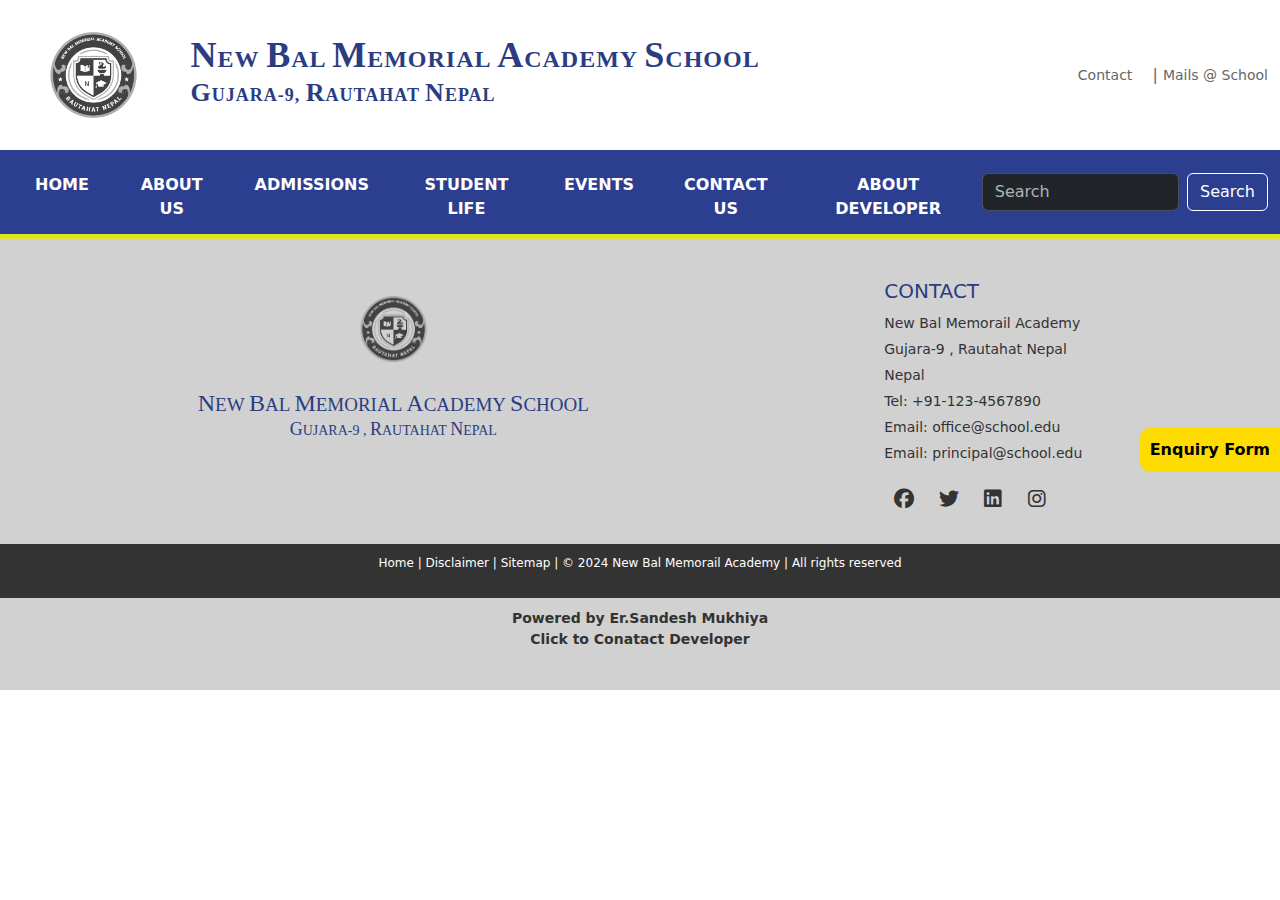
<file: demohomepage.html>
<!DOCTYPE html>
<html lang="en">

<head>
    <meta charset="UTF-8">
    <meta name="viewport" content="width=device-width, initial-scale=1.0">
    <meta name="description" content="Grade 5 Boarding School">
    <title>NBMA SCHOOL</title>
    <link rel="stylesheet" href="styles.css">
    <link rel="stylesheet" href="https://cdnjs.cloudflare.com/ajax/libs/font-awesome/6.6.0/css/all.min.css"/>
    <link href="https://cdn.jsdelivr.net/npm/bootstrap@5.3.3/dist/css/bootstrap.min.css" rel="stylesheet" integrity="sha384-QWTKZyjpPEjISv5WaRU9OFeRpok6YctnYmDr5pNlyT2bRjXh0JMhjY6hW+ALEwIH" crossorigin="anonymous">
</head>
</head>

<body>
    <!-- Header Section -->
    <header>
      <div class="top-bar container-fluid">
          <div class="row align-items-center">
              <!-- Logo and School Name -->
              <div class="col-md-8 col-12 d-flex align-items-center">
                  <img src="logoo.png" alt="School Logo" class="logo img-fluid">
                  <h1 class="school-name ms-3">
                      <span id="firstletter">N</span>EW <span id="firstletter">B</span>AL <span id="firstletter">M</span>EMORIAL 
                      <span id="firstletter">A</span>CADEMY <span id="firstletter">S</span>CHOOL <br>
                      <span id="add">
                          <span id="anotherletter">G</span>UJARA-9, 
                          <span id="anotherletter">R</span>AUTAHAT <span id="anotherletter">N</span>EPAL
                      </span>
                  </h1>
              </div>
  
              <!-- Top Right Links -->
              <div class="col-md-4 col-12 text-md-end text-center mt-3 mt-md-0 top-right">
                <a href="#">Contact</a> | 
                <a href="#">Mails @ School</a>
            </div>
          </div>
      </div>
  </header>
  
<!-- navbar -->
<nav class="navbar navbar-expand-lg navbar-custom" data-bs-theme="dark">
    <div class="container-fluid">
      <button class="navbar-toggler" type="button" data-bs-toggle="collapse" data-bs-target="#navbarTogglerDemo01" aria-controls="navbarTogglerDemo01" aria-expanded="false" aria-label="Toggle navigation">
        <span class="navbar-toggler-icon"></span>
      </button>
      <div class="collapse navbar-collapse" id="navbarTogglerDemo01">
        <ul class="navbar-nav me-auto mb-2 mb-lg-0">
          <li class="nav-item">
            <a class="nav-link active" aria-current="page" href="index.html">HOME</a>
          </li>
          <li class="nav-item">
            <a class="nav-link" href="aboutus.html">ABOUT US</a>
          </li>
          <li class="nav-item">
            <a class="nav-link" href="#">ADMISSIONS</a>
          </li>
          <li class="nav-item">
            <a class="nav-link" href="#">STUDENT LIFE</a>
          </li>
          <li class="nav-item">
            <a class="nav-link" href="#">EVENTS</a>
          </li>
          <li class="nav-item">
            <a class="nav-link" href="#">CONTACT US</a>
          </li>
          <li class="nav-item">
            <a class="nav-link" href="https://sandeshcse.github.io/sandeshmukhiya/">ABOUT DEVELOPER</a>
          </li>
        </ul>
        <form class="d-flex" role="search">
          <input class="form-control me-2" type="search" placeholder="Search" aria-label="Search">
          <button class="btn btn-outline-success" type="submit">Search</button>
        </form>
      </div>
    </div>
  </nav>

  <!-- Enquiry Form -->
<div class="enquiry-form">
  <a href="#">Enquiry Form</a>
</div>

   <!-- Footer Section -->
   <footer>
    <div class="footer-content">
        <div class="footer-logo">
            <img src="logoo.png" alt="School Logo" class="footer-logo-img">
            <h2 class="school-name-footer"><span id="ufletter">N</span>EW <span id="ufletter">B</span>AL <span
                    id="ufletter">M</span>EMORIAL <span id="ufletter">A</span>CADEMY <span
                    id="ufletter">S</span>CHOOL <br> <span id="footeradd"> <span id="fletter">G</span>UJARA-9 ,
                    <span id="fletter">R</span>AUTAHAT <span id="fletter">N</span>EPAL</span></h2>
        </div>

        <!-- Contact Section -->
        <div class="footer-contact">
            <h3>CONTACT</h3>
            <p>New Bal Memorail Academy</p>
            <p>Gujara-9 , Rautahat Nepal</p>
            <p>Nepal</p>
            <p>Tel: +91-123-4567890</p>
            <p>Email: office@school.edu</p>
            <p>Email: principal@school.edu</p>

            <!-- Social Media Icons -->
            <div class="social-icons">
                <a href="#"> <i class="fa-brands fa-facebook"></i></a>
                <a href="#"><i class="fa-brands fa-twitter"></i></a>
                <a href="#"><i class="fa-brands fa-linkedin"></i></a>
                <a href="#"><i class="fa-brands fa-instagram"></i></a>
            </div>
        </div>
    </div>
   
 

    <!-- Footer Bottom Section -->
    <div class="footer-bottom">
        <p>Home | Disclaimer | Sitemap | &copy; 2024 New Bal Memorail Academy  | All rights reserved</p>
    </div>

    <div class="powered-by">
        <p>Powered by <a href="https://sandeshcse.github.io/sandeshmukhiya/">Er.Sandesh Mukhiya <br>Click to Conatact Developer</a></p>
    </div>
</footer>

<script src="https://cdn.jsdelivr.net/npm/bootstrap@5.3.3/dist/js/bootstrap.bundle.min.js" integrity="sha384-YvpcrYf0tY3lHB60NNkmXc5s9fDVZLESaAA55NDzOxhy9GkcIdslK1eN7N6jIeHz" crossorigin="anonymous"></script>
</body>

</html>
</file>
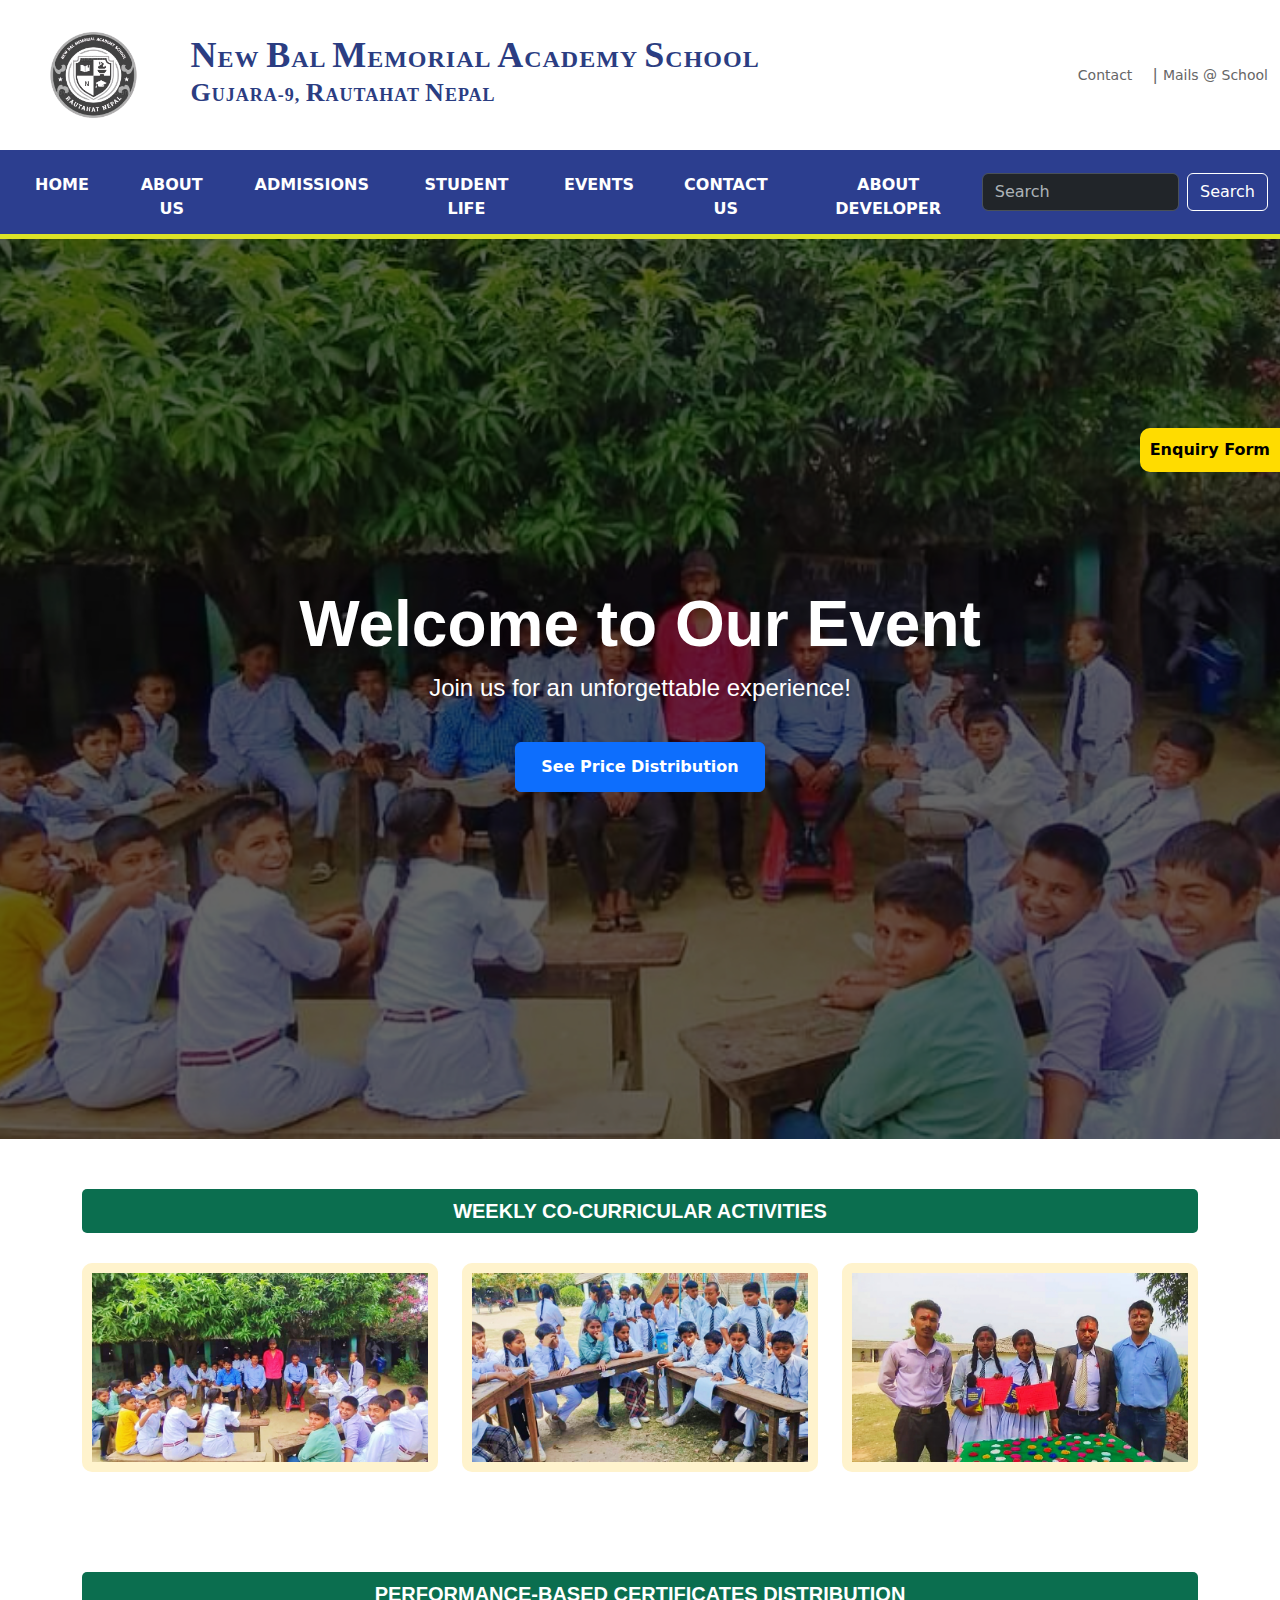
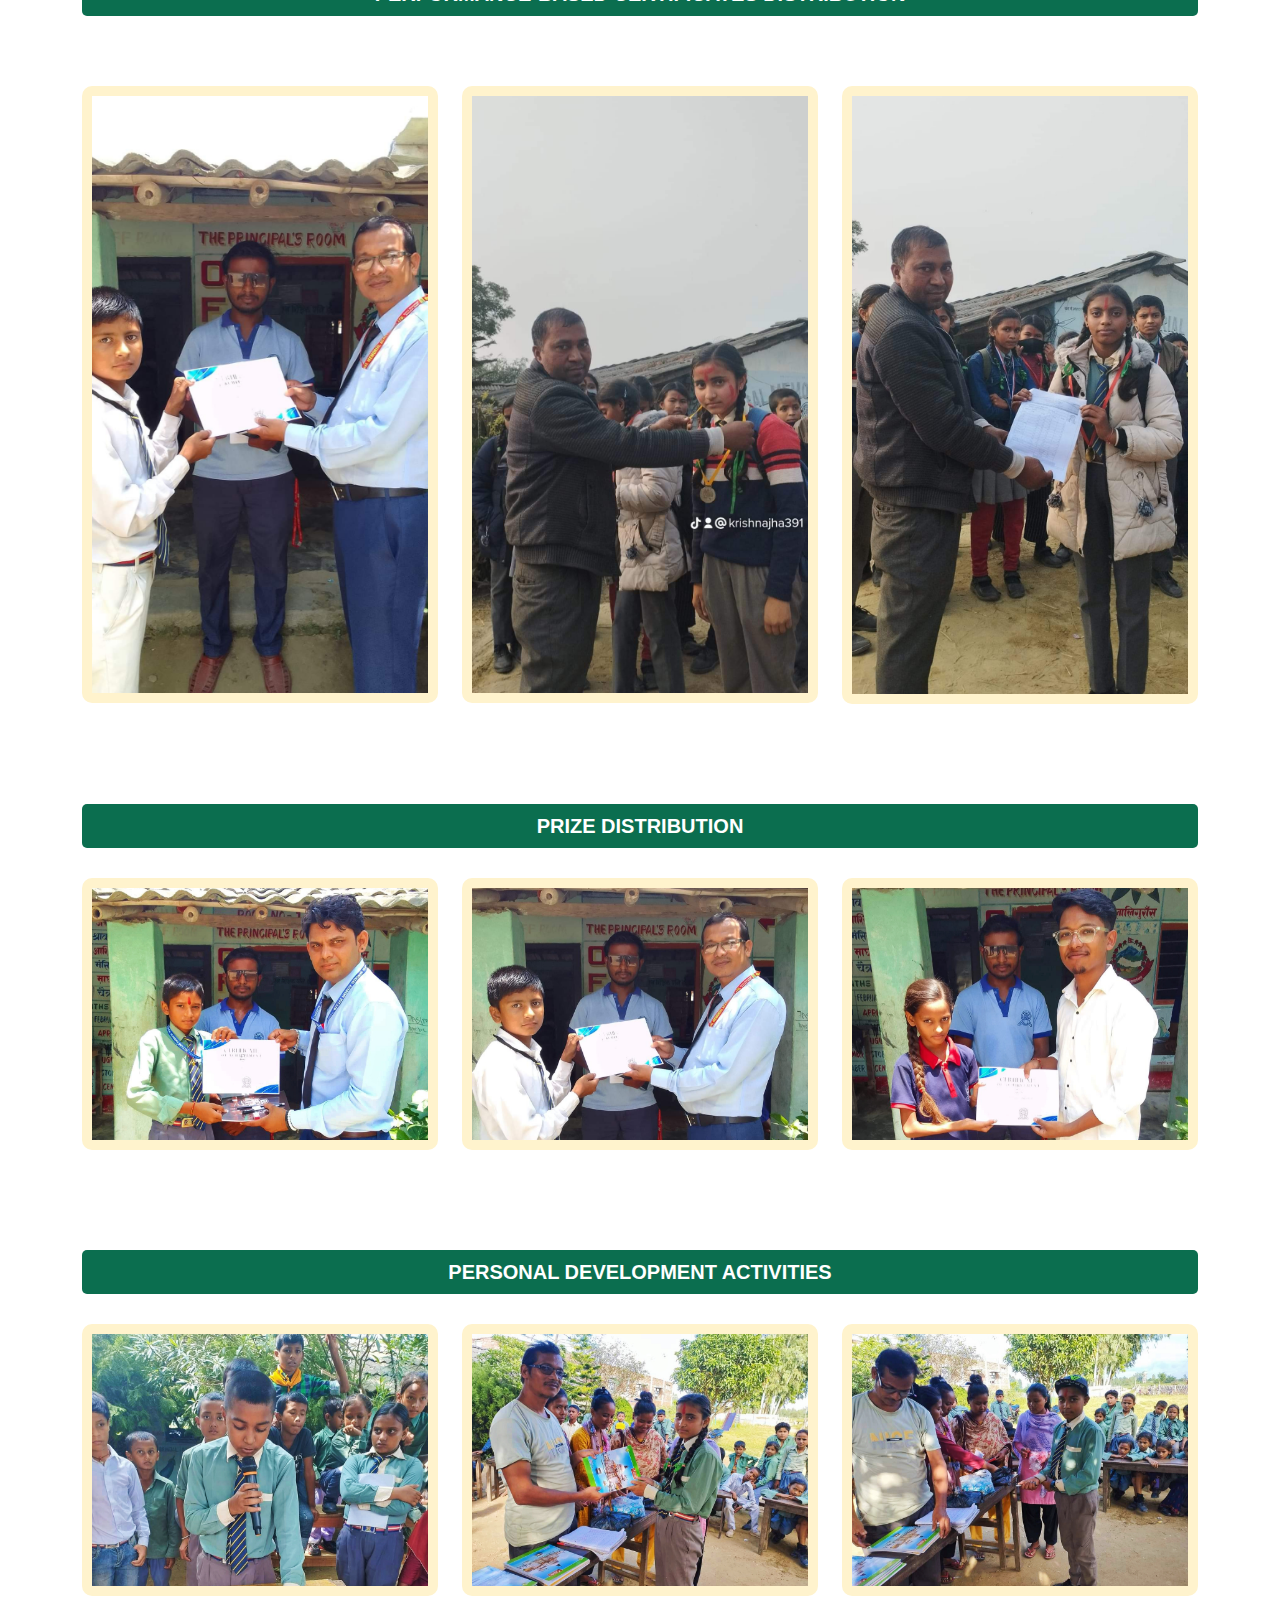
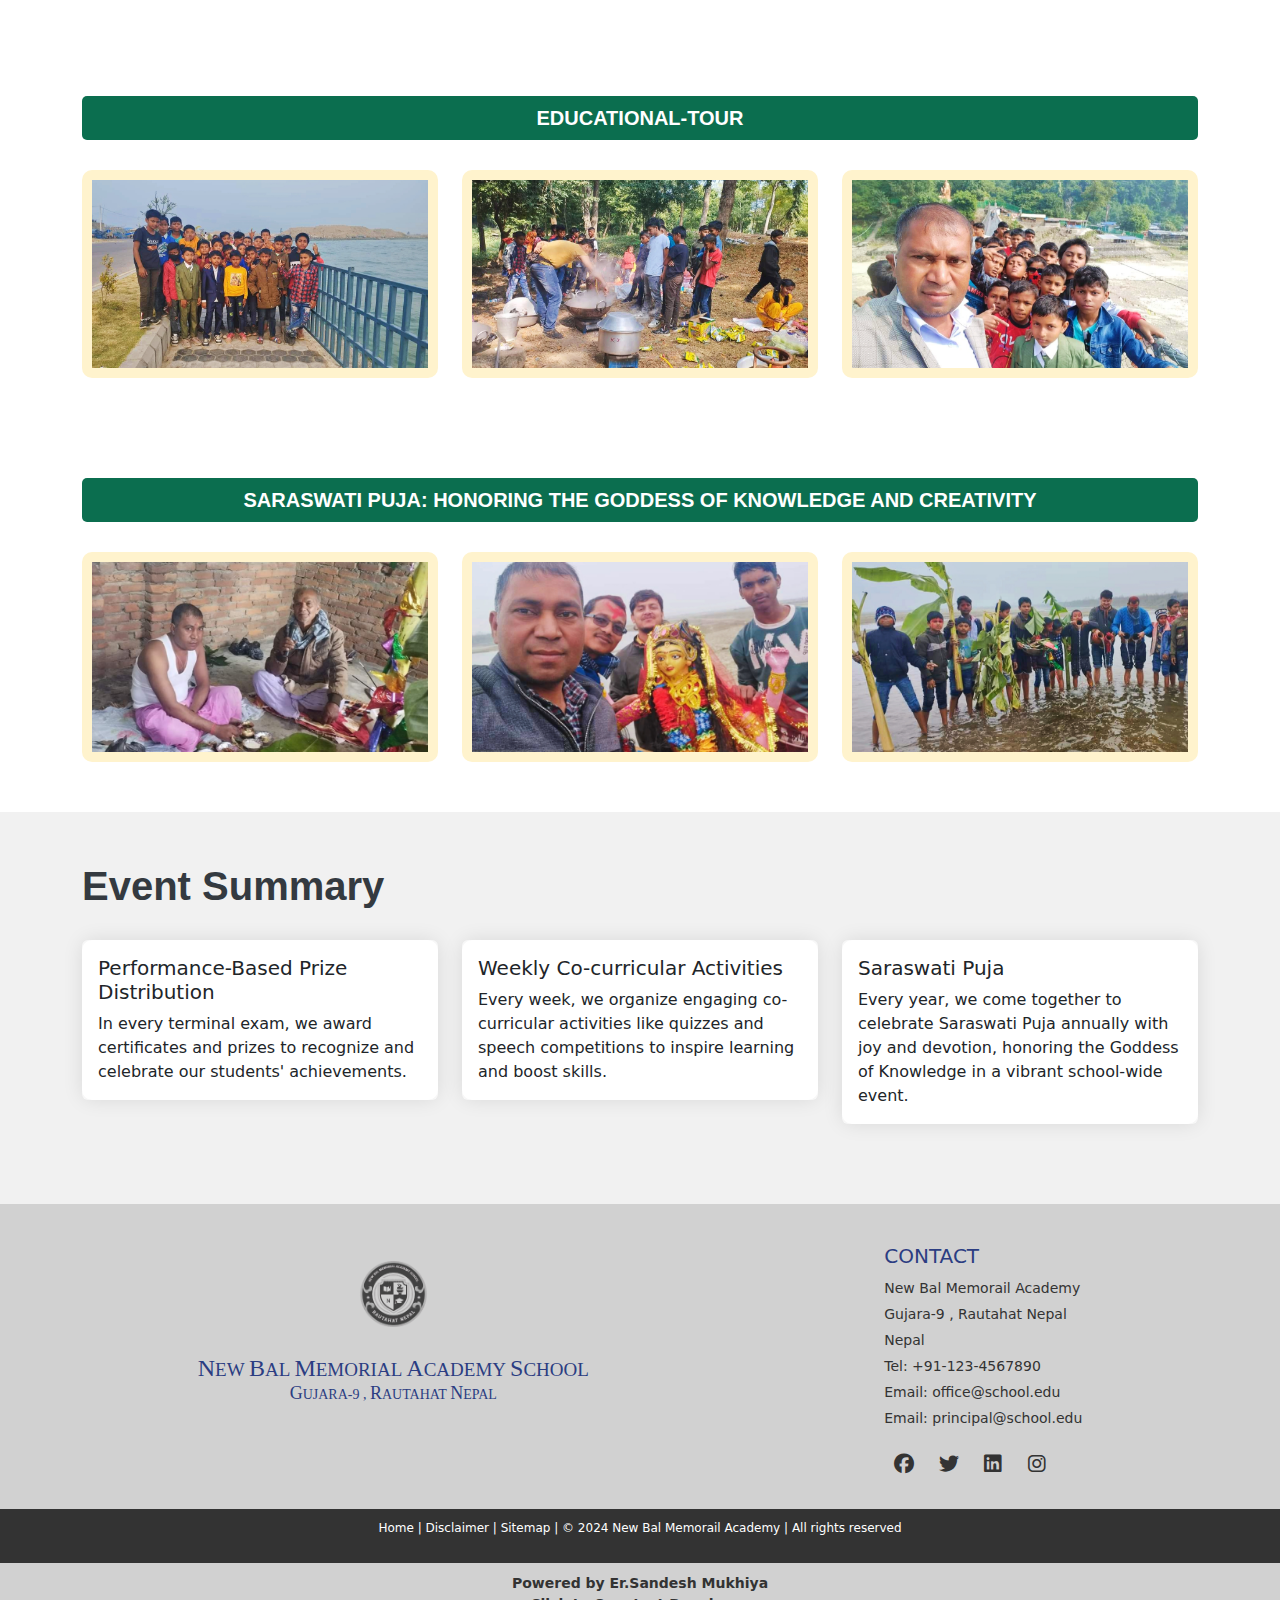
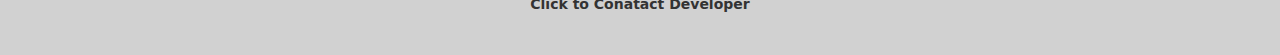
<file: event.html>
<!DOCTYPE html>
<html lang="en">

<head>
    <meta charset="UTF-8">
    <meta name="viewport" content="width=device-width, initial-scale=1.0">
    <meta name="description" content="Grade 5 Boarding School">
    <title>NBMA SCHOOL</title>
    <link rel="stylesheet" href="event.css">
    <link rel="stylesheet" href="https://cdnjs.cloudflare.com/ajax/libs/font-awesome/6.6.0/css/all.min.css"/>
    <link href="https://cdn.jsdelivr.net/npm/bootstrap@5.3.3/dist/css/bootstrap.min.css" rel="stylesheet" integrity="sha384-QWTKZyjpPEjISv5WaRU9OFeRpok6YctnYmDr5pNlyT2bRjXh0JMhjY6hW+ALEwIH" crossorigin="anonymous">
</head>
</head>

<body>
    <!-- Header Section -->
    <header>
      <div class="top-bar container-fluid">
          <div class="row align-items-center">
              <!-- Logo and School Name -->
              <div class="col-md-8 col-12 d-flex align-items-center">
                  <img src="logoo.png" alt="School Logo" class="logo img-fluid">
                  <h1 class="school-name ms-3">
                      <span id="firstletter">N</span>EW <span id="firstletter">B</span>AL <span id="firstletter">M</span>EMORIAL 
                      <span id="firstletter">A</span>CADEMY <span id="firstletter">S</span>CHOOL <br>
                      <span id="add">
                          <span id="anotherletter">G</span>UJARA-9, 
                          <span id="anotherletter">R</span>AUTAHAT <span id="anotherletter">N</span>EPAL
                      </span>
                  </h1>
              </div>
  
              <!-- Top Right Links -->
              <div class="col-md-4 col-12 text-md-end text-center mt-3 mt-md-0 top-right">
                <a href="#">Contact</a> | 
                <a href="#">Mails @ School</a>
            </div>
          </div>
      </div>
  </header>
  
<!-- navbar -->
<nav class="navbar navbar-expand-lg navbar-custom" data-bs-theme="dark">
    <div class="container-fluid">
      <button class="navbar-toggler" type="button" data-bs-toggle="collapse" data-bs-target="#navbarTogglerDemo01" aria-controls="navbarTogglerDemo01" aria-expanded="false" aria-label="Toggle navigation">
        <span class="navbar-toggler-icon"></span>
      </button>
      <div class="collapse navbar-collapse" id="navbarTogglerDemo01">
        <ul class="navbar-nav me-auto mb-2 mb-lg-0">
          <li class="nav-item">
            <a class="nav-link"  href="index.html">HOME</a>
          </li>
          <li class="nav-item">
            <a class="nav-link" href="aboutus.html">ABOUT US</a>
          </li>
          <li class="nav-item">
            <a class="nav-link" href="admission.html">ADMISSIONS</a>
          </li>
          <li class="nav-item">
            <a class="nav-link" href="studentlife.html">STUDENT LIFE</a>
          </li>
          <li class="nav-item">
            <a  class="nav-link active" aria-current="page" href="event.html">EVENTS</a>
          </li>
          <li class="nav-item">
            <a class="nav-link" href="contact.html">CONTACT US</a>
          </li>
          <li class="nav-item">
            <a class="nav-link" href="https://sandeshcse.github.io/sandeshmukhiya/">ABOUT DEVELOPER</a>
          </li>
        </ul>
        <form class="d-flex" role="search">
          <input class="form-control me-2" type="search" placeholder="Search" aria-label="Search">
          <button class="btn btn-outline-success" type="submit">Search</button>
        </form>
      </div>
    </div>
  </nav>

    <!-- Hero Section -->
    <section class="hero-section">
        <div class="hero-overlay"></div>
        <div class="hero-content">
            <h1>Welcome to Our Event</h1>
            <p>Join us for an unforgettable experience!</p>
            <a href="#price-distribution" class="btn btn-primary">See Price Distribution</a>
        </div>
    </section>


     <!-- Weekly Activities -->
     <section id="price-distribution" class="price-distribution">
        <div class="container">
            <h2>Weekly Co-curricular Activities</h2>
            <div class="row">
                <div class="col-md-4">
                    <img src="w1.jpg" alt="Price Tier 1" class="img-fluid">
            
                </div>
                <div class="col-md-4">
                    <img src="w2.jpg" alt="Price Tier 2" class="img-fluid">
                  
                </div>
                <div class="col-md-4">
                    <img src="w3.jpg" alt="Price Tier 3" class="img-fluid">
            
                </div>
            </div>
        </div>
    </section>
 <!-- Price Distribution Section -->
 <section id="price-distribution" class="price-distribution">
    <div class="container">
        <h2> Performance-Based Certificates Distribution</h2>
        <p>Here’s how the prizes will be distributed for the event:</p>
        <div class="row">
            <div class="col-md-4">
                <img src="topp1.jpg" alt="Price Tier 1" class="img-fluid">
        
            </div>
            <div class="col-md-4">
                <img src="topp2.jpg" alt="Price Tier 2" class="img-fluid">
              
            </div>
            <div class="col-md-4">
                <img src="topp3.jpg" alt="Price Tier 3" class="img-fluid">
        
            </div>
        </div>
    </div>
</section>

    <!-- Price Distribution Section -->
    <section id="price-distribution" class="price-distribution">
        <div class="container">
            <h2>Prize Distribution</h2>
            <div class="row">
                <div class="col-md-4">
                    <img src="prize1.jpg" alt="Price Tier 1" class="img-fluid">
            
                </div>
                <div class="col-md-4">
                    <img src="prize2.jpg" alt="Price Tier 2" class="img-fluid">
                  
                </div>
                <div class="col-md-4">
                    <img src="prize3.jpg" alt="Price Tier 3" class="img-fluid">
            
                </div>
            </div>
        </div>
    </section>

       <!-- Personal Development Activities -->
       <section id="price-distribution" class="price-distribution">
        <div class="container">
            <h2>Personal Development Activities</h2>
           
            <div class="row">
                <div class="col-md-4">
                    <img src="ca3.jpg" alt="Price Tier 1" class="img-fluid">
            
                </div>
                <div class="col-md-4">
                    <img src="ca1.jpg" alt="Price Tier 2" class="img-fluid">
                  
                </div>
                <div class="col-md-4">
                    <img src="ca2.jpg" alt="Price Tier 3" class="img-fluid">
            
                </div>
            </div>
        </div>
    </section>

     <!-- Educational Tour -->
     <section id="price-distribution" class="price-distribution">
        <div class="container">
            <h2>Educational-Tour</h2>
            <div class="row">
                <div class="col-md-4">
                    <img src="e1.jpg" alt="Price Tier 1" class="img-fluid">
            
                </div>
                <div class="col-md-4">
                    <img src="e3.jpg" alt="Price Tier 2" class="img-fluid">
                  
                </div>
                <div class="col-md-4">
                    <img src="e4.jpg" alt="Price Tier 3" class="img-fluid">
            
                </div>
            </div>
        </div>
    </section>

 <!-- sarsawati Puja -->
 <section id="price-distribution" class="price-distribution">
    <div class="container">
        <h2>Saraswati Puja: Honoring the Goddess of Knowledge and Creativity</h2>
        <div class="row">
            <div class="col-md-4">
                <img src="s3.jpg" alt="Price Tier 1" class="img-fluid">
        
            </div>
            <div class="col-md-4">
                <img src="s1.jpg" alt="Price Tier 2" class="img-fluid">
              
            </div>
            <div class="col-md-4">
                <img src="s2.jpg" alt="Price Tier 3" class="img-fluid">
        
            </div>
        </div>
    </div>
</section>

    <!-- Extra Section (Event Schedule) -->
    <section class="extra-section">
        <div class="container">
            <h2>Event Summary</h2>
            <div class="row">
                <div class="col-md-4">
                    <div class="card">
                        <div class="card-body">
                            <h5 class="card-title">Performance-Based Prize Distribution</h5>
                            <p class="card-text">In every terminal exam, we award certificates and prizes to recognize and celebrate our students' achievements.</p>
                        </div>
                    </div>
                </div>
                <div class="col-md-4">
                    <div class="card">
                        <div class="card-body">
                            <h5 class="card-title">Weekly Co-curricular Activities</h5>
                            <p class="card-text">Every week, we organize engaging co-curricular activities like quizzes and speech competitions to inspire learning and boost skills.</p>
                        </div>
                    </div>
                </div>
                <div class="col-md-4">
                    <div class="card">
                        <div class="card-body">
                            <h5 class="card-title">Saraswati Puja</h5>
                            <p class="card-text">Every year, we come together to celebrate Saraswati Puja annually with joy and devotion, honoring the Goddess of Knowledge in a vibrant school-wide event.</p>
                        </div>
                    </div>
                </div>
            </div>
        </div>
    </section>


  <!-- Enquiry Form -->
<div class="enquiry-form">
  <a href="#">Enquiry Form</a>
</div>

   <!-- Footer Section -->
   <footer>
    <div class="footer-content">
        <div class="footer-logo">
            <img src="logoo.png" alt="School Logo" class="footer-logo-img">
            <h2 class="school-name-footer"><span id="ufletter">N</span>EW <span id="ufletter">B</span>AL <span
                    id="ufletter">M</span>EMORIAL <span id="ufletter">A</span>CADEMY <span
                    id="ufletter">S</span>CHOOL <br> <span id="footeradd"> <span id="fletter">G</span>UJARA-9 ,
                    <span id="fletter">R</span>AUTAHAT <span id="fletter">N</span>EPAL</span></h2>
        </div>

        <!-- Contact Section -->
        <div class="footer-contact">
            <h3>CONTACT</h3>
            <p>New Bal Memorail Academy</p>
            <p>Gujara-9 , Rautahat Nepal</p>
            <p>Nepal</p>
            <p>Tel: +91-123-4567890</p>
            <p>Email: office@school.edu</p>
            <p>Email: principal@school.edu</p>

            <!-- Social Media Icons -->
            <div class="social-icons">
                <a href="#"> <i class="fa-brands fa-facebook"></i></a>
                <a href="#"><i class="fa-brands fa-twitter"></i></a>
                <a href="#"><i class="fa-brands fa-linkedin"></i></a>
                <a href="#"><i class="fa-brands fa-instagram"></i></a>
            </div>
        </div>
    </div>
   
 

    <!-- Footer Bottom Section -->
    <div class="footer-bottom">
        <p>Home | Disclaimer | Sitemap | &copy; 2024 New Bal Memorail Academy  | All rights reserved</p>
    </div>

    <div class="powered-by">
        <p>Powered by <a href="https://sandeshcse.github.io/sandeshmukhiya/">Er.Sandesh Mukhiya <br>Click to Conatact Developer</a></p>
    </div>
</footer>

 <!-- Bootstrap JS and dependencies -->
 <script src="https://cdn.jsdelivr.net/npm/@popperjs/core@2.9.2/dist/umd/popper.min.js"></script>
 <script src="https://cdn.jsdelivr.net/npm/bootstrap@5.3.0-alpha1/dist/js/bootstrap.min.js"></script>
<script src="https://cdn.jsdelivr.net/npm/bootstrap@5.3.3/dist/js/bootstrap.bundle.min.js" integrity="sha384-YvpcrYf0tY3lHB60NNkmXc5s9fDVZLESaAA55NDzOxhy9GkcIdslK1eN7N6jIeHz" crossorigin="anonymous"></script>
</body>

</html>
</file>
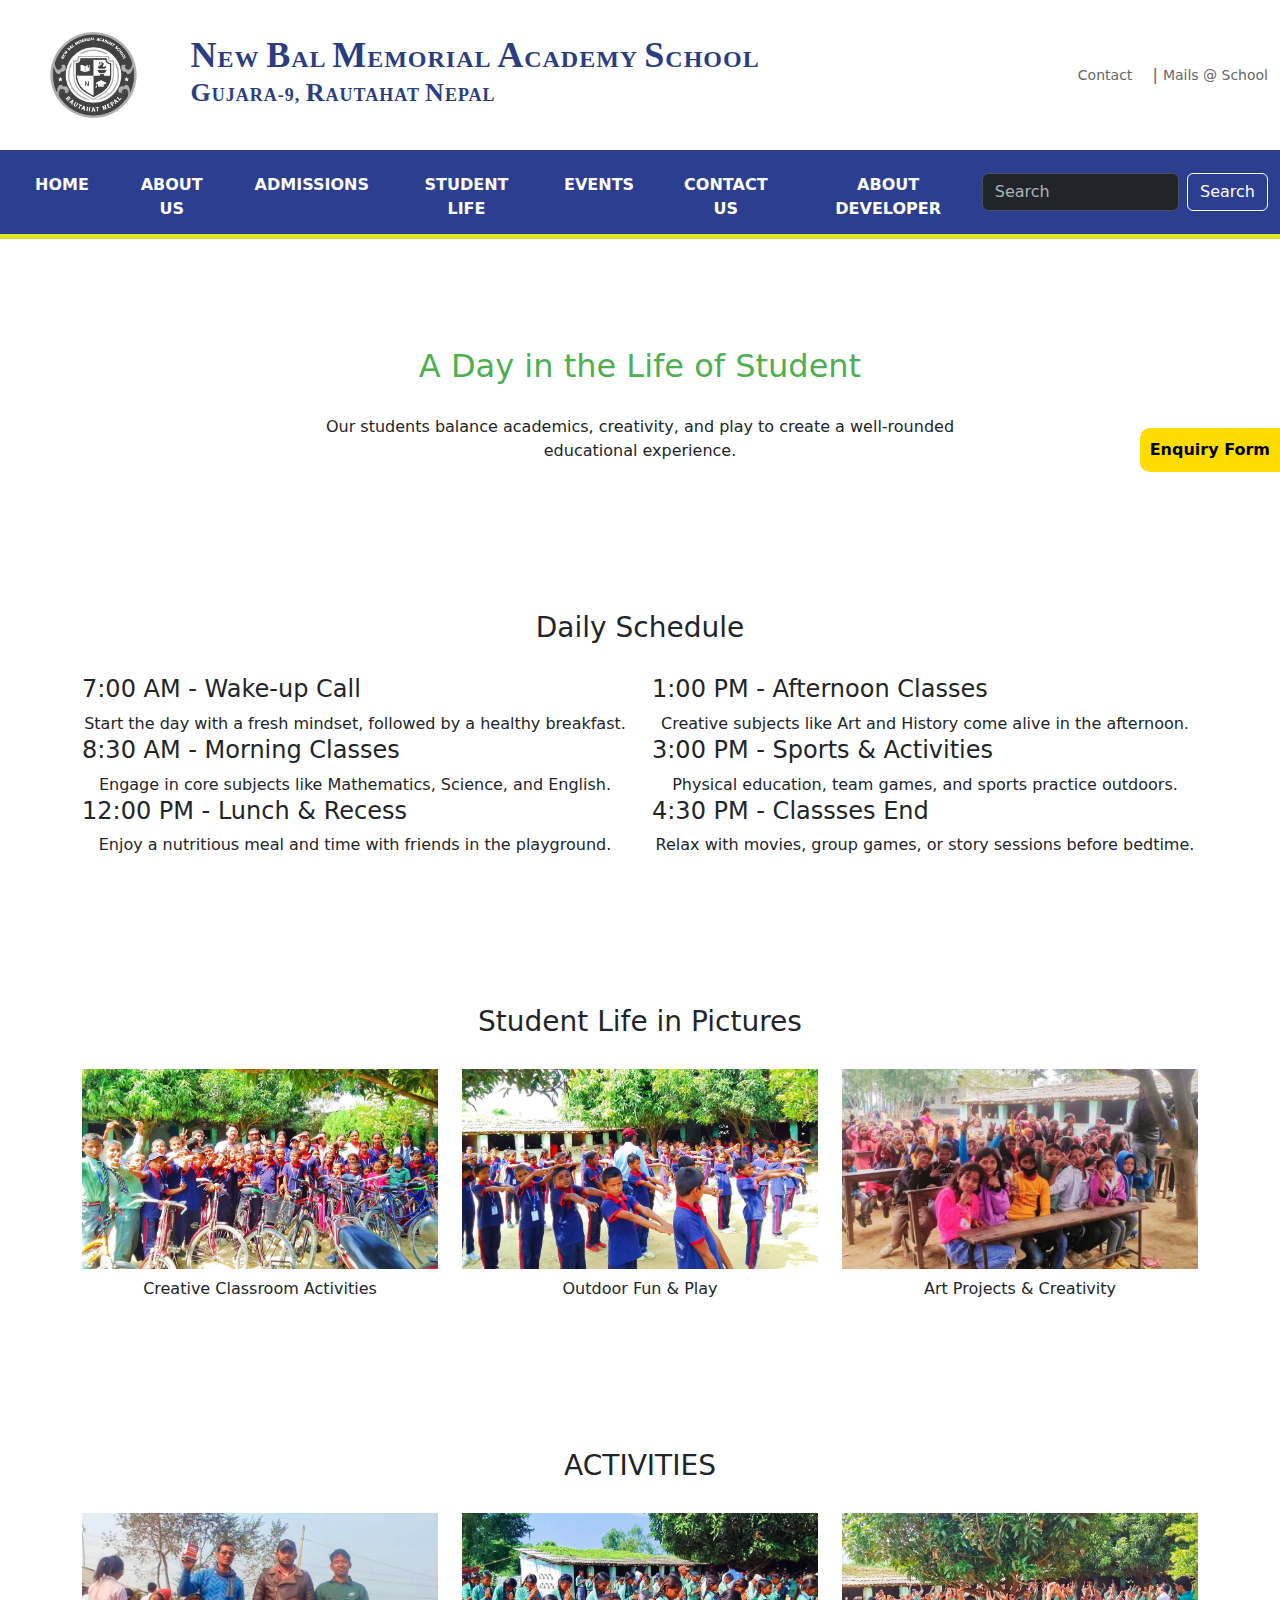
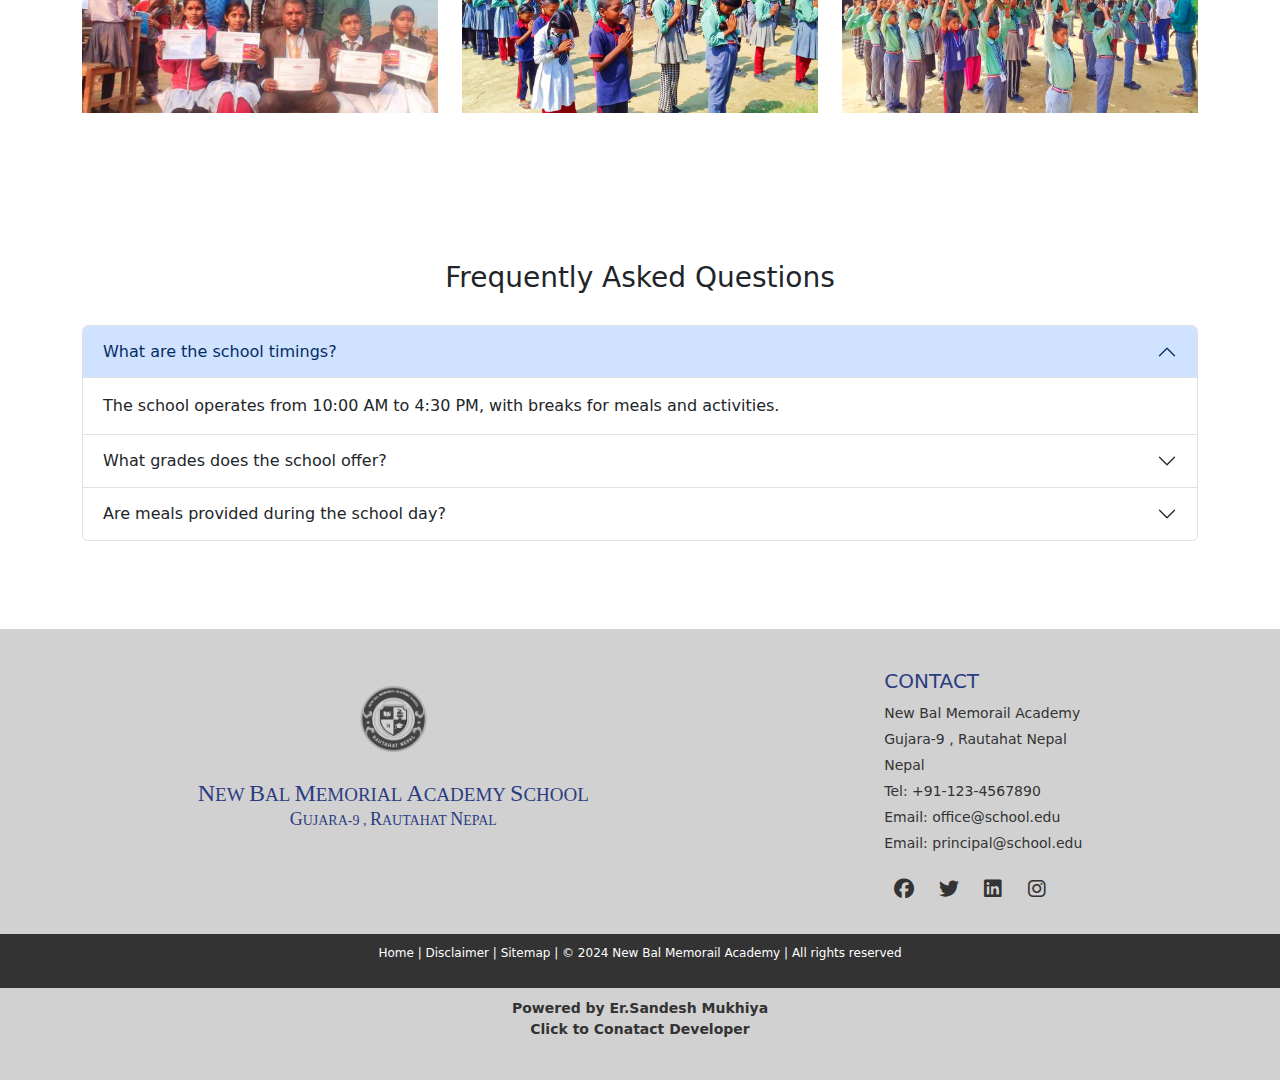
<file: studentlife.html>
<!DOCTYPE html>
<html lang="en">

<head>
    <meta charset="UTF-8">
    <meta name="viewport" content="width=device-width, initial-scale=1.0">
    <meta name="description" content="Grade 5 Boarding School">
    <title>NBMA SCHOOL</title>
    <link rel="stylesheet" href="styles.css">
    <link rel="stylesheet" href="https://cdnjs.cloudflare.com/ajax/libs/font-awesome/6.6.0/css/all.min.css"/>
    <link href="https://cdn.jsdelivr.net/npm/bootstrap@5.3.3/dist/css/bootstrap.min.css" rel="stylesheet" integrity="sha384-QWTKZyjpPEjISv5WaRU9OFeRpok6YctnYmDr5pNlyT2bRjXh0JMhjY6hW+ALEwIH" crossorigin="anonymous">
</head>
</head>

<body>
    <!-- Header Section -->
    <header>
      <div class="top-bar container-fluid">
          <div class="row align-items-center">
              <!-- Logo and School Name -->
              <div class="col-md-8 col-12 d-flex align-items-center">
                  <img src="logoo.png" alt="School Logo" class="logo img-fluid">
                  <h1 class="school-name ms-3">
                      <span id="firstletter">N</span>EW <span id="firstletter">B</span>AL <span id="firstletter">M</span>EMORIAL 
                      <span id="firstletter">A</span>CADEMY <span id="firstletter">S</span>CHOOL <br>
                      <span id="add">
                          <span id="anotherletter">G</span>UJARA-9, 
                          <span id="anotherletter">R</span>AUTAHAT <span id="anotherletter">N</span>EPAL
                      </span>
                  </h1>
              </div>
  
              <!-- Top Right Links -->
              <div class="col-md-4 col-12 text-md-end text-center mt-3 mt-md-0 top-right">
                <a href="#">Contact</a> | 
                <a href="#">Mails @ School</a>
            </div>
          </div>
      </div>
  </header>
  
<!-- navbar -->
<nav class="navbar navbar-expand-lg navbar-custom" data-bs-theme="dark">
    <div class="container-fluid">
      <button class="navbar-toggler" type="button" data-bs-toggle="collapse" data-bs-target="#navbarTogglerDemo01" aria-controls="navbarTogglerDemo01" aria-expanded="false" aria-label="Toggle navigation">
        <span class="navbar-toggler-icon"></span>
      </button>
      <div class="collapse navbar-collapse" id="navbarTogglerDemo01">
        <ul class="navbar-nav me-auto mb-2 mb-lg-0">
          <li class="nav-item">
            <a class="nav-link"  href="index.html">HOME</a>
          </li>
          <li class="nav-item">
            <a class="nav-link" href="aboutus.html">ABOUT US</a>
          </li>
          <li class="nav-item">
            <a class="nav-link" href="admission.html">ADMISSIONS</a>
          </li>
          <li class="nav-item">
            <a class="nav-link active" aria-current="page" href="studentlife.html">STUDENT LIFE</a>
          </li>
          <li class="nav-item">
            <a class="nav-link" href="event.html">EVENTS</a>
          </li>
          <li class="nav-item">
            <a class="nav-link" href="contact.html">CONTACT US</a>
          </li>
          <li class="nav-item">
            <a class="nav-link" href="https://sandeshcse.github.io/sandeshmukhiya/">ABOUT DEVELOPER</a>
          </li>
        </ul>
        <form class="d-flex" role="search">
          <input class="form-control me-2" type="search" placeholder="Search" aria-label="Search">
          <button class="btn btn-outline-success" type="submit">Search</button>
        </form>
      </div>
    </div>
  </nav>




    <!-- Introduction Section -->
    <section class="container my-5">
        <div class="row text-center">
            <div class="col-md-12">
                <h2 class="section-title">A Day in the Life of Student</h2>
                <p>Our students balance academics, creativity, and play to create a well-rounded educational experience.</p>
            </div>
        </div>
    </section>

    <!-- Daily Schedule / Timeline -->
    <section class="container my-5">
        <h3 class="section-title text-center">Daily Schedule</h3>
        <div class="row">
            <div class="col-md-6">
                <div class="schedule-item">
                    <h4>7:00 AM - Wake-up Call</h4>
                    <p>Start the day with a fresh mindset, followed by a healthy breakfast.</p>
                </div>
                <div class="schedule-item">
                    <h4>8:30 AM - Morning Classes</h4>
                    <p>Engage in core subjects like Mathematics, Science, and English.</p>
                </div>
                <div class="schedule-item">
                    <h4>12:00 PM - Lunch & Recess</h4>
                    <p>Enjoy a nutritious meal and time with friends in the playground.</p>
                </div>
            </div>
            <div class="col-md-6">
                <div class="schedule-item">
                    <h4>1:00 PM - Afternoon Classes</h4>
                    <p>Creative subjects like Art and History come alive in the afternoon.</p>
                </div>
                <div class="schedule-item">
                    <h4>3:00 PM - Sports & Activities</h4>
                    <p>Physical education, team games, and sports practice outdoors.</p>
                </div>
                <div class="schedule-item">
                    <h4>4:30 PM - Classses End</h4>
                    <p>Relax with movies, group games, or story sessions before bedtime.</p>
                </div>
            </div>
        </div>
    </section>

    <!-- Photo Gallery -->
    <section class="container my-5">
        <h3 class="section-title text-center">Student Life in Pictures</h3>
        <div class="row">
            <div class="col-md-4 gallery-item">
                <img src="gallery1.jpg" class="img-fluid" alt="Classroom Activities">
                <p class="text-center mt-2">Creative Classroom Activities</p>
            </div>
            <div class="col-md-4 gallery-item">
                <img src="p2.jpg" class="img-fluid" alt="Outdoor Fun">
                <p class="text-center mt-2">Outdoor Fun & Play</p>
            </div>
            <div class="col-md-4 gallery-item">
                <img src="p1.jpg" class="img-fluid" alt="Art Projects">
                <p class="text-center mt-2">Art Projects & Creativity</p>
            </div>
        </div>
    </section>


     <!-- Photo Gallery -->
     <section class="container my-5">
        <h3 class="section-title text-center">ACTIVITIES</h3>
        <div class="row">
            <div class="col-md-4 gallery-item">
                <img src="news1.jpg" class="img-fluid" alt="Classroom Activities">
                
            </div>
            <div class="col-md-4 gallery-item">
                <img src="c2.jpg" class="img-fluid" alt="Outdoor Fun">
        
            </div>
            <div class="col-md-4 gallery-item">
                <img src="c3.jpg" class="img-fluid" alt="Art Projects">
               
            </div>
        </div>
    </section>



    <!-- FAQ Section -->
    <section class="container my-5">
        <h3 class="section-title text-center">Frequently Asked Questions</h3>
        <div class="accordion" id="faqAccordion">
            <div class="accordion-item">
                <h2 class="accordion-header" id="headingOne">
                    <button class="accordion-button" type="button" data-bs-toggle="collapse" data-bs-target="#collapseOne"
                        aria-expanded="true" aria-controls="collapseOne">
                        What are the school timings?
                    </button>
                </h2>
                <div id="collapseOne" class="accordion-collapse collapse show" aria-labelledby="headingOne"
                    data-bs-parent="#faqAccordion">
                    <div class="accordion-body">
                        The school operates from 10:00 AM to 4:30 PM, with breaks for meals and activities.
                    </div>
                </div>
            </div>
            <div class="accordion-item">
                <h2 class="accordion-header" id="headingTwo">
                    <button class="accordion-button collapsed" type="button" data-bs-toggle="collapse" data-bs-target="#collapseTwo"
                        aria-expanded="false" aria-controls="collapseTwo">
                        What grades does the school offer?
                    </button>
                </h2>
                <div id="collapseTwo" class="accordion-collapse collapse" aria-labelledby="headingTwo"
                    data-bs-parent="#faqAccordion">
                    <div class="accordion-body">
                        We offer education from Nursery to Grade 5, focusing on early learning and development.
                    </div>
                </div>
            </div>
            <div class="accordion-item">
                <h2 class="accordion-header" id="headingThree">
                    <button class="accordion-button collapsed" type="button" data-bs-toggle="collapse" data-bs-target="#collapseThree"
                        aria-expanded="false" aria-controls="collapseThree">
                        Are meals provided during the school day?
                    </button>
                </h2>
                <div id="collapseThree" class="accordion-collapse collapse" aria-labelledby="headingThree"
                    data-bs-parent="#faqAccordion">
                    <div class="accordion-body">
                        Yes, we provide breakfast, lunch, dinner, and snacks to ensure students stay energized.
                    </div>
                </div>
            </div>
        </div>
    </section>

   









  <!-- Enquiry Form -->
<div class="enquiry-form">
  <a href="#">Enquiry Form</a>
</div>

   <!-- Footer Section -->
   <footer>
    <div class="footer-content">
        <div class="footer-logo">
            <img src="logoo.png" alt="School Logo" class="footer-logo-img">
            <h2 class="school-name-footer"><span id="ufletter">N</span>EW <span id="ufletter">B</span>AL <span
                    id="ufletter">M</span>EMORIAL <span id="ufletter">A</span>CADEMY <span
                    id="ufletter">S</span>CHOOL <br> <span id="footeradd"> <span id="fletter">G</span>UJARA-9 ,
                    <span id="fletter">R</span>AUTAHAT <span id="fletter">N</span>EPAL</span></h2>
        </div>

        <!-- Contact Section -->
        <div class="footer-contact">
            <h3>CONTACT</h3>
            <p>New Bal Memorail Academy</p>
            <p>Gujara-9 , Rautahat Nepal</p>
            <p>Nepal</p>
            <p>Tel: +91-123-4567890</p>
            <p>Email: office@school.edu</p>
            <p>Email: principal@school.edu</p>

            <!-- Social Media Icons -->
            <div class="social-icons">
                <a href="#"> <i class="fa-brands fa-facebook"></i></a>
                <a href="#"><i class="fa-brands fa-twitter"></i></a>
                <a href="#"><i class="fa-brands fa-linkedin"></i></a>
                <a href="#"><i class="fa-brands fa-instagram"></i></a>
            </div>
        </div>
    </div>
   
 

    <!-- Footer Bottom Section -->
    <div class="footer-bottom">
        <p>Home | Disclaimer | Sitemap | &copy; 2024 New Bal Memorail Academy  | All rights reserved</p>
    </div>

    <div class="powered-by">
        <p>Powered by <a href="https://sandeshcse.github.io/sandeshmukhiya/">Er.Sandesh Mukhiya <br>Click to Conatact Developer</a></p>
    </div>
</footer>

<script src="https://cdn.jsdelivr.net/npm/bootstrap@5.3.3/dist/js/bootstrap.bundle.min.js" integrity="sha384-YvpcrYf0tY3lHB60NNkmXc5s9fDVZLESaAA55NDzOxhy9GkcIdslK1eN7N6jIeHz" crossorigin="anonymous"></script>
</body>

</html>
</file>
<file: styles.css>
* {
    margin: 0;
    padding: 0;
    box-sizing: border-box;
}

body {
    font-family: 'Arial', sans-serif;
    line-height: 1.6;
    background-color: #f5f5f5;
    color: #333;
}

/* Header */
* {
    margin: 0;
    padding: 0;
    box-sizing: border-box;
}

body {
    font-family: Arial, sans-serif;
}

/* Header Top Bar */
.top-bar {
    background-color: white;
    padding: 10px 20px; /* Reduced padding for smaller screens */
}

.logo {
    height: auto; /* Let Bootstrap's img-fluid handle responsiveness */
    max-height: 130px; /* Cap the max size of the logo */
}

.school-name {
    font-family: 'Georgia', serif;
    font-weight: bold;
    color: #2B3D82;
    letter-spacing: 1px;
    font-size: 20px;
}

/* Larger text on larger screens */
@media (min-width: 768px) {
    .school-name {
        font-size: 24px; /* Slightly bigger on medium+ screens */
    }
}

#firstletter {
    font-size: 36px;
}

#add {
    font-size: 18px;
}

#anotherletter {
    font-size: 26px;
}

.top-right {
    font-size: 14px;
    color: #666;
}

/* Style for the links */
.top-right a {
    text-decoration: none;
    color: #666;
    margin-right: 15px;
    display: inline-block;
    font-size: 14px; /* Ensures font-size is applied properly */
}

.top-right a:hover {
    color: #FF8C00; /* Orange color on hover */
}

/* Ensure the last link has no extra margin on the right */
.top-right a:last-child {
    margin-right: 0;
}

/* Media query for larger screens to adjust text alignment */
@media (min-width: 768px) {
    .top-right {
        font-size: 16px; /* Slightly larger font size on larger screens */
    }
}



/* Navbar */
.navbar {
    background-color: #2b3d82;
    text-align: center;
}

.navbar ul {
    list-style: none;
    padding: 0;
}

.navbar ul li {
    display: inline-block;
    margin: 0 15px;
}

.navbar ul li a {
    text-decoration: none;
    color: white;
    font-weight: bold;
    padding: 15px 0;
    display: inline-block;
}

/* Navbar link styles */
.navbar ul li a {
    position: relative; /* Needed for ::before positioning */
    text-decoration: none;
    padding-bottom: 5px; /* Add padding to make space for underline */
    color: #fff;
  }
  
  /* Default state: no border visible */
  .navbar ul li a::before {
    content: '';
    position: absolute;
    bottom: 0;
    left: 50%;
    width: 0;
    height: 2px;
    background-color: #FF8C00;
    transition: width 0.5s ease-in-out, left 0.5s ease-in-out; /* Smooth animation */
  }
  
  /* Hover state: border appears from both sides */
  .navbar ul li a:hover::before {
    width: 100%;
    left: 0; /* Move left position to cover the full width */
  }
  

/* bootstrapnavbar */

.navbar-custom {
    background-color: #2c3e8f; /* The color from your image */
    border-bottom: 5px solid #dde327; /* Adds yellow underline */
  }
  /* Optional: Customize link colors */
  .navbar-custom .nav-link {
    color: white;
  }
  /* Optional: Change color on hover */
  .navbar-custom .nav-link:hover {
    color: lightgray;
  }
  .navbar-custom .btn-outline-success {
    color: white;
    border-color: white;
  }
  .navbar-custom .btn-outline-success:hover {
    color: #2c3e8f;
    background-color: white;
    border-color: white;
  }

/* carousel image slider */

/* Custom text style for the carousel */
.custom-caption {
    position: absolute;
    bottom: 20px; /* Align to the bottom */
    left: 5%; /* Push the text to the left side */
    background: rgba(174, 172, 172, 0.3); /* More transparent background */
    color: white; /* White text color */
    padding: 10px 15px; /* Padding for better readability */
    font-size: 2.5rem; /* Large font size */
    font-family: 'Georgia', serif;
    font-weight: bold;/* Bold font */
    border-radius: 5px; /* Rounded corners */
    z-index: 10; /* Ensure it's on top of the image */
    text-shadow: 2px 2px 4px rgba(0, 0, 0, 0.7); /* Add a subtle text shadow */
    white-space: nowrap; /* Prevent text wrapping */
}

/* Styling for upper and lower text */
.custom-caption .text-up {
    margin-bottom: 5px; /* Space between the upper and lower text */
}

.custom-caption .text-down {
    margin-top: 5px; /* Space between the upper and lower text */
}

/* Responsive adjustments */
@media (max-width: 768px) {
    .custom-caption {
        font-size: 1.5rem; /* Smaller font size on mobile devices */
        left: 5%; /* Adjust left position on smaller screens */
        padding: 8px 10px; /* Smaller padding on mobile */
    }
}

/* Quick Info Section */
.quick-info {
    background-color: #fff;
    padding: 40px 0;
}

/* Centering content inside the boxes */
.quick-info .info-box {
    text-align: center;
    padding: 15px;
    background-color: #f9f9f9; /* Light background for boxes */
    border-radius: 10px;
    box-shadow: 0 4px 8px rgba(0, 0, 0, 0.1); /* Soft shadow */
}

/* Headings */
.quick-info .info-box h3 {
    color: #4CAF50;
    margin-bottom: 10px;
    font-size: 1.5rem;
}

/* Responsive Images */
.quick-info .info-box img {
    width: 100%;
    height: auto;
    border-radius: 10px;
    margin-bottom: 15px;
}

/* Adjustments for smaller screens */
@media (max-width: 768px) {
    .quick-info .info-box h3 {
        font-size: 1.3rem; /* Slightly smaller font size */
    }
    .quick-info {
        padding: 20px 0; /* Reduced padding on small screens */
    }
}


/* Section Images */
.section-image {
    width: 100%;
    height: auto;
    margin-bottom: 20px;
}

/* Sections */
section {
    padding: 40px 0;
}

section h2 {
    text-align: center;
    color: #4CAF50;
    margin-bottom: 20px;
}

section p {
    text-align: center;
    max-width: 700px;
    margin: 0 auto;
}

 /* General Styles */
 .section-title {
    margin-top: 20px;
    margin-bottom: 30px;
}

/* Background styles for Facilities, Activities, Admission */
.section-header {
    background-color: #0b6e4f;
    color: white;
    padding: 20px;
    text-align: center;
    font-size: 20px;
    font-weight: bold;
    border-radius: 5px;
}

/* Custom styles for News section */
.news-item {
    display: flex;
    margin-bottom: 20px;
    background-color: #f8f9fa;
    padding: 15px;
    border-radius: 10px;
    box-shadow: 0 2px 8px rgba(0,0,0,0.1);
}
.news-item img {
    width: 100px;
    height: 100px;
    object-fit: cover;
    border-radius: 10px;
}
.news-content {
    margin-left: 15px;
}
.news-content h5 {
    margin-bottom: 10px;
    font-size: 18px;
}

/* Apply for Admission Section */
.apply-section {
    background-color: #005f43;
    color: white;
    padding: 40px 20px;
    text-align: center;
    margin-top: 40px;
}

/* Events section */
.event-img {
    max-width: 100%;
    height: auto;
}
.event-header {
    background-color: #0b6e4f;
    color: white;
    padding: 20px;
    text-align: center;
    font-size: 20px;
    font-weight: bold;
    border-radius: 5px;
    margin-bottom: 30px;
}

/* Enquiry Form */
.enquiry-form {
    position: fixed;
    top: 50%;
    right: 0;
    background-color: #ffdc00;
    padding: 10px;
    border-radius: 10px 0 0 10px;
    transform: translateY(-50%);
}
.enquiry-form a {
    color: black;
    text-decoration: none;
    font-weight: bold;
}

/* Gallery Section */
.gallery-images {
    display: flex;
    justify-content: space-around;
    flex-wrap: wrap;
}

.gallery-images img {
    width: 200px;
    height: auto;
    margin: 10px;
    border-radius: 10px;
}

/* Contact Section */
.contact form {
    max-width: 600px;
    margin: 0 auto;
}

.contact form label {
    display: block;
    margin: 10px 0 5px;
}

.contact form input, .contact form textarea {
    width: 100%;
    padding: 10px;
    margin-bottom: 15px;
    border: 1px solid #ccc;
}

.contact form .btn {
    background-color: #4CAF50;
    color: white;
    padding: 10px 20px;
    border: none;
    cursor: pointer;
}

/* Footer */
/* Footer Section */
footer {
    background-color: #D1D1D1; /* Gray background similar to the image */
    color: #333;
    padding: 40px 0;
}

.footer-content {
    display: flex;
    justify-content: space-around;
    align-items: flex-start;
    padding: 0 50px;
}

/* Footer Logo Section */
.footer-logo {
    text-align: center;
}

.footer-logo-img {
    height: 100px;
}

.school-name-footer {
    font-family: 'Georgia', serif;
    font-size: 19px;
    color: #2B3D82; /* Deep navy blue color */
    margin-top: 10px;
}

#ufletter{
    font-size: 24px;
}
#footeradd{
    font-size: 14px;
}
#fletter{
    font-size: 18px;
}
/* Contact Section */
.footer-contact h3 {
    font-size: 20px;
    color: #2B3D82;
    margin-bottom: 10px;
}

.footer-contact p {
    margin: 5px 0;
    font-size: 14px;
}

.social-icons {
    margin-top: 20px;
}

.social-icons a {
    margin: 0 10px;
    color: #333;
    font-size: 20px;
    text-decoration: none;
}

.social-icons a:hover {
    color: #FF8C00; /* Change color on hover */
}

/* Footer Bottom */
.footer-bottom {
    text-align: center;
    background-color: #333;
    color: white;
    padding: 10px 0;
    margin-top: 30px;
}

.footer-bottom p {
    font-size: 12px;
}

.powered-by {
    text-align: center; /* Center the text */
    margin-top: 10px;  /* Add some space above */
    font-size: 14px;   /* Font size for the powered by text */
    color: #333; 
    font-weight: 900;  /* Text color */
}

.powered-by p {
    margin: 0;         /* Remove default margin */
}

/* Styles for the anchor tag */
.powered-by a {
    color: #333;    /* Change the text color of the link */
    text-decoration: none; /* Remove underline from the link */
    font-weight: 900;  /* Keep the font weight consistent */
    transition: color 0.3s ease; /* Smooth color transition on hover */
}

/* Hover effect for the anchor tag */
.powered-by a:hover {
    color: #2B3D82;    /* Change color on hover */
    text-decoration: underline; /* Optional: underline on hover for emphasis */
}
</file>
<file: about.css>
* {
    margin: 0;
    padding: 0;
    box-sizing: border-box;
}

body {
    font-family: 'Arial', sans-serif;
    line-height: 1.6;
    background-color: #f5f5f5;
    color: #333;
}

/* Header */
* {
    margin: 0;
    padding: 0;
    box-sizing: border-box;
}

body {
    font-family: Arial, sans-serif;
}

/* Header Top Bar */
/* Header Top Bar */
.top-bar {
    background-color: white;
    padding: 10px 20px; /* Reduced padding for smaller screens */
}

.logo {
    height: auto; /* Let Bootstrap's img-fluid handle responsiveness */
    max-height: 130px; /* Cap the max size of the logo */
}

.school-name {
    font-family: 'Georgia', serif;
    font-weight: bold;
    color: #2B3D82;
    letter-spacing: 1px;
    font-size: 20px;
}

/* Larger text on larger screens */
@media (min-width: 768px) {
    .school-name {
        font-size: 24px; /* Slightly bigger on medium+ screens */
    }
}

#firstletter {
    font-size: 36px;
}

#add {
    font-size: 18px;
}

#anotherletter {
    font-size: 26px;
}

.top-right {
    font-size: 14px;
    color: #666;
}

/* Style for the links */
.top-right a {
    text-decoration: none;
    color: #666;
    margin-right: 15px;
    display: inline-block;
    font-size: 14px; /* Ensures font-size is applied properly */
}

.top-right a:hover {
    color: #FF8C00; /* Orange color on hover */
}

/* Ensure the last link has no extra margin on the right */
.top-right a:last-child {
    margin-right: 0;
}

/* Media query for larger screens to adjust text alignment */
@media (min-width: 768px) {
    .top-right {
        font-size: 16px; /* Slightly larger font size on larger screens */
    }
}

/* Navbar */
.navbar {
    background-color: #2b3d82;
    text-align: center;
}

.navbar ul {
    list-style: none;
    padding: 0;
}

.navbar ul li {
    display: inline-block;
    margin: 0 15px;
}

.navbar ul li a {
    text-decoration: none;
    color: white;
    font-weight: bold;
    padding: 15px 0;
    display: inline-block;
}

/* Navbar link styles */
.navbar ul li a {
    position: relative; /* Needed for ::before positioning */
    text-decoration: none;
    padding-bottom: 5px; /* Add padding to make space for underline */
    color: #fff;
  }
  
  /* Default state: no border visible */
  .navbar ul li a::before {
    content: '';
    position: absolute;
    bottom: 0;
    left: 50%;
    width: 0;
    height: 2px;
    background-color: #FF8C00;
    transition: width 0.5s ease-in-out, left 0.5s ease-in-out; /* Smooth animation */
  }
  
  /* Hover state: border appears from both sides */
  .navbar ul li a:hover::before {
    width: 100%;
    left: 0; /* Move left position to cover the full width */
  }
  

/* bootstrapnavbar */

.navbar-custom {
    background-color: #2c3e8f; /* The color from your image */
    border-bottom: 5px solid #dde327; /* Adds yellow underline */
  }
  /* Optional: Customize link colors */
  .navbar-custom .nav-link {
    color: white;
  }
  /* Optional: Change color on hover */
  .navbar-custom .nav-link:hover {
    color: lightgray;
  }
  .navbar-custom .btn-outline-success {
    color: white;
    border-color: white;
  }
  .navbar-custom .btn-outline-success:hover {
    color: #2c3e8f;
    background-color: white;
    border-color: white;
  }

/* Principal Section */
.principal-section {
    display: flex;
    align-items: center;
    justify-content: space-between;
    padding: 50px 10%;
    background-color: #f1f1f1;
}

.principal-section .content {
    flex: 1;
    padding-right: 30px;
}

.principal-section .image {
    text-align: center;
    flex: 1;
}

.principal-section img {
    width: 250px;
    height: auto;
    border: 5px solid #ccc;
    border-radius: 5px;
    box-shadow: 0 4px 8px rgba(0, 0, 0, 0.1);
}

.principal-section .name {
    margin-top: 10px;
    font-size: 20px;
    font-weight: bold;
}

/* Staff Section */
.staff-section {
    background-color: #f1f1f1;
margin-top: 15px;
    padding: 50px 10%;
    text-align: center;
}

.staff-section .staff-image img {
    width: 70%;
    height: auto;
    border: 1px solid #c7c6c6;
    border-radius: 5px;
    transition: transform 0.3s ease;
}

.staff-section .staff-image:hover img {
    transform: scale(1.05);
}

.staff-section .staff-content {
    margin-top: 20px;
    font-size: 18px;
}

/* About School Section */
.about-section {
    margin-top: 15px;
    background-color: #e2e2e2;
    padding: 50px 10%;
    text-align: center;
}

.about-section p {
    font-size: 18px;
    line-height: 1.6;
}

/* Find Us Section */
.find-us {
    background-color: #fff;
    padding: 50px 10%;
    text-align: center;
}

.find-us iframe {
    width: 100%;
    max-width: 600px;
    height: 400px;
    border: 0;
    margin-top: 20px;
}

@media screen and (max-width: 768px) {
    .principal-section {
        flex-direction: column;
        text-align: center;
    }

    .principal-section .content {
        padding-right: 0;
        margin-bottom: 20px;
    }

    .principal-section img {
        width: 150px;
    }

    .staff-section .staff-image img {
        width: 90%;
    }
}

/* Enquiry Form */
.enquiry-form {
    position: fixed;
    top: 50%;
    right: 0;
    background-color: #ffdc00;
    padding: 10px;
    border-radius: 10px 0 0 10px;
    transform: translateY(-50%);
}
.enquiry-form a {
    color: black;
    text-decoration: none;
    font-weight: bold;
}

.powered-by {
    text-align: center; /* Center the text */
    margin-top: 10px;  /* Add some space above */
    font-size: 14px;   /* Font size for the powered by text */
    color: #333; 
    font-weight: 900;  /* Text color */
}

.powered-by p {
    margin: 0;         /* Remove default margin */
}

/* Styles for the anchor tag */
.powered-by a {
    color: #333;    /* Change the text color of the link */
    text-decoration: none; /* Remove underline from the link */
    font-weight: 900;  /* Keep the font weight consistent */
    transition: color 0.3s ease; /* Smooth color transition on hover */
}

/* Hover effect for the anchor tag */
.powered-by a:hover {
    color: #2B3D82;    /* Change color on hover */
    text-decoration: underline; /* Optional: underline on hover for emphasis */
}























/* Footer */
/* Footer Section */
footer {
    background-color: #D1D1D1; /* Gray background similar to the image */
    color: #333;
    padding: 40px 0;
}

.footer-content {
    display: flex;
    justify-content: space-around;
    align-items: flex-start;
    padding: 0 50px;
}

/* Footer Logo Section */
.footer-logo {
    text-align: center;
}

.footer-logo-img {
    height: 100px;
}

.school-name-footer {
    font-family: 'Georgia', serif;
    font-size: 19px;
    color: #2B3D82; /* Deep navy blue color */
    margin-top: 10px;
}

#ufletter{
    font-size: 24px;
}
#footeradd{
    font-size: 14px;
}
#fletter{
    font-size: 18px;
}
/* Contact Section */
.footer-contact h3 {
    font-size: 20px;
    color: #2B3D82;
    margin-bottom: 10px;
}

.footer-contact p {
    margin: 5px 0;
    font-size: 14px;
}

.social-icons {
    margin-top: 20px;
}

.social-icons a {
    margin: 0 10px;
    color: #333;
    font-size: 20px;
    text-decoration: none;
}

.social-icons a:hover {
    color: #FF8C00; /* Change color on hover */
}

/* Footer Bottom */
.footer-bottom {
    text-align: center;
    background-color: #333;
    color: white;
    padding: 10px 0;
    margin-top: 30px;
}

.footer-bottom p {
    font-size: 12px;
}

.powered-by {
    text-align: center; /* Center the text */
    margin-top: 10px;  /* Add some space above */
    font-size: 14px;   /* Font size for the powered by text */
    color: #333; 
    font-weight: 900;      /* Text color */
}

.powered-by p {
    margin: 0;         /* Remove default margin */
}
</file>
<file: admission.css>
* {
    margin: 0;
    padding: 0;
    box-sizing: border-box;
}

body {
    font-family: 'Arial', sans-serif;
    line-height: 1.6;
    background-color: #f5f5f5;
    color: #333;
}

/* Header */
* {
    margin: 0;
    padding: 0;
    box-sizing: border-box;
}

body {
    font-family: Arial, sans-serif;
}

/* Header Top Bar */
.top-bar {
    background-color: white;
    padding: 10px 20px; /* Reduced padding for smaller screens */
}

.logo {
    height: auto; /* Let Bootstrap's img-fluid handle responsiveness */
    max-height: 130px; /* Cap the max size of the logo */
}

.school-name {
    font-family: 'Georgia', serif;
    font-weight: bold;
    color: #2B3D82;
    letter-spacing: 1px;
    font-size: 20px;
}

/* Larger text on larger screens */
@media (min-width: 768px) {
    .school-name {
        font-size: 24px; /* Slightly bigger on medium+ screens */
    }
}

#firstletter {
    font-size: 36px;
}

#add {
    font-size: 18px;
}

#anotherletter {
    font-size: 26px;
}

.top-right {
    font-size: 14px;
    color: #666;
}

/* Style for the links */
.top-right a {
    text-decoration: none;
    color: #666;
    margin-right: 15px;
    display: inline-block;
    font-size: 14px; /* Ensures font-size is applied properly */
}

.top-right a:hover {
    color: #FF8C00; /* Orange color on hover */
}

/* Ensure the last link has no extra margin on the right */
.top-right a:last-child {
    margin-right: 0;
}

/* Media query for larger screens to adjust text alignment */
@media (min-width: 768px) {
    .top-right {
        font-size: 16px; /* Slightly larger font size on larger screens */
    }
}



/* Navbar */
.navbar {
    background-color: #2b3d82;
    text-align: center;
}

.navbar ul {
    list-style: none;
    padding: 0;
}

.navbar ul li {
    display: inline-block;
    margin: 0 15px;
}

.navbar ul li a {
    text-decoration: none;
    color: white;
    font-weight: bold;
    padding: 15px 0;
    display: inline-block;
}

/* Navbar link styles */
.navbar ul li a {
    position: relative; /* Needed for ::before positioning */
    text-decoration: none;
    padding-bottom: 5px; /* Add padding to make space for underline */
    color: #fff;
  }
  
  /* Default state: no border visible */
  .navbar ul li a::before {
    content: '';
    position: absolute;
    bottom: 0;
    left: 50%;
    width: 0;
    height: 2px;
    background-color: #FF8C00;
    transition: width 0.5s ease-in-out, left 0.5s ease-in-out; /* Smooth animation */
  }
  
  /* Hover state: border appears from both sides */
  .navbar ul li a:hover::before {
    width: 100%;
    left: 0; /* Move left position to cover the full width */
  }
  

/* bootstrapnavbar */

.navbar-custom {
    background-color: #2c3e8f; /* The color from your image */
    border-bottom: 5px solid #dde327; /* Adds yellow underline */
  }
  /* Optional: Customize link colors */
  .navbar-custom .nav-link {
    color: white;
  }
  /* Optional: Change color on hover */
  .navbar-custom .nav-link:hover {
    color: lightgray;
  }
  .navbar-custom .btn-outline-success {
    color: white;
    border-color: white;
  }
  .navbar-custom .btn-outline-success:hover {
    color: #2c3e8f;
    background-color: white;
    border-color: white;
  }







  
/* Enquiry Form */
.enquiry-form {
    position: fixed;
    top: 50%;
    right: 0;
    background-color: #ffdc00;
    padding: 10px;
    border-radius: 10px 0 0 10px;
    transform: translateY(-50%);
}
.enquiry-form a {
    color: black;
    text-decoration: none;
    font-weight: bold;
}
/* Footer */
/* Footer Section */
footer {
    background-color: #D1D1D1; /* Gray background similar to the image */
    color: #333;
    padding: 40px 0;
}

.footer-content {
    display: flex;
    justify-content: space-around;
    align-items: flex-start;
    padding: 0 50px;
}

/* Footer Logo Section */
.footer-logo {
    text-align: center;
}

.footer-logo-img {
    height: 100px;
}

.school-name-footer {
    font-family: 'Georgia', serif;
    font-size: 19px;
    color: #2B3D82; /* Deep navy blue color */
    margin-top: 10px;
}

#ufletter{
    font-size: 24px;
}
#footeradd{
    font-size: 14px;
}
#fletter{
    font-size: 18px;
}
/* Contact Section */
.footer-contact h3 {
    font-size: 20px;
    color: #2B3D82;
    margin-bottom: 10px;
}

.footer-contact p {
    margin: 5px 0;
    font-size: 14px;
}

.social-icons {
    margin-top: 20px;
}

.social-icons a {
    margin: 0 10px;
    color: #333;
    font-size: 20px;
    text-decoration: none;
}

.social-icons a:hover {
    color: #FF8C00; /* Change color on hover */
}

/* Footer Bottom */
.footer-bottom {
    text-align: center;
    background-color: #333;
    color: white;
    padding: 10px 0;
    margin-top: 30px;
}

.footer-bottom p {
    font-size: 12px;
}

.powered-by {
    text-align: center; /* Center the text */
    margin-top: 10px;  /* Add some space above */
    font-size: 14px;   /* Font size for the powered by text */
    color: #333; 
    font-weight: 900;  /* Text color */
}

.powered-by p {
    margin: 0;         /* Remove default margin */
}

/* Styles for the anchor tag */
.powered-by a {
    color: #333;    /* Change the text color of the link */
    text-decoration: none; /* Remove underline from the link */
    font-weight: 900;  /* Keep the font weight consistent */
    transition: color 0.3s ease; /* Smooth color transition on hover */
}

/* Hover effect for the anchor tag */
.powered-by a:hover {
    color: #2B3D82;    /* Change color on hover */
    text-decoration: underline; /* Optional: underline on hover for emphasis */
}


/* Hero Section Styles */
.hero-section {
    background: url('slide2.jpg') no-repeat center center/cover;
    position: relative;
    height: 100vh; /* Fullscreen height */
    display: flex;
    justify-content: center;
    align-items: center;
    color: white;
}

.hero-section::before {
    content: '';
    position: absolute;
    top: 0;
    left: 0;
    width: 100%;
    height: 100%;
    background-color: rgba(0, 0, 0, 0.6); /* Dark overlay with reduced opacity */
}

.hero-content {
    position: relative; /* Ensures content stays above the overlay */
    z-index: 1;
}

.hero-content h1 {
    font-size: 3rem;
    font-weight: bold;
}

.hero-content p {
    font-size: 1.5rem;
}

.hero-content .btn {
    padding: 10px 20px;
    font-size: 1.2rem;
}

/* Responsive Styles for Hero Section */
@media (max-width: 768px) {
    .hero-content h1 {
        font-size: 2rem;
    }

    .hero-content p {
        font-size: 1.2rem;
    }
}

/* Admission Process Styling */
.admission-process h2, .why-choose-us h2, .documents-required h2, .visit-campus h2, .contact-info h2 {
    font-size: 2.5rem;
    color: #2c3e8f;
    font-weight: bold;
}

.admission-process h3, .why-choose-us h4 {
    font-size: 1.5rem;
    color: #2c3e8f;
}

/* Contact Information Styles */
.contact-info ul {
    font-size: 1.2rem;
    color: #555;
}

/* Section Padding */
.py-5 {
    padding-top: 3rem !important;
    padding-bottom: 3rem !important;
}

/* Responsive Text Alignment for Smaller Screens */
@media (max-width: 576px) {
    .text-center {
        text-align: center !important;
    }
}
</file>
<file: contact.css>
* {
    margin: 0;
    padding: 0;
    box-sizing: border-box;
}

body {
    font-family: 'Arial', sans-serif;
    line-height: 1.6;
    background-color: #f5f5f5;
    color: #333;
}

/* Header */
* {
    margin: 0;
    padding: 0;
    box-sizing: border-box;
}

body {
    font-family: Arial, sans-serif;
}

/* Header Top Bar */
.top-bar {
    background-color: white;
    padding: 10px 20px; /* Reduced padding for smaller screens */
}

.logo {
    height: auto; /* Let Bootstrap's img-fluid handle responsiveness */
    max-height: 130px; /* Cap the max size of the logo */
}

.school-name {
    font-family: 'Georgia', serif;
    font-weight: bold;
    color: #2B3D82;
    letter-spacing: 1px;
    font-size: 20px;
}

/* Larger text on larger screens */
@media (min-width: 768px) {
    .school-name {
        font-size: 24px; /* Slightly bigger on medium+ screens */
    }
}

#firstletter {
    font-size: 36px;
}

#add {
    font-size: 18px;
}

#anotherletter {
    font-size: 26px;
}

.top-right {
    font-size: 14px;
    color: #666;
}

/* Style for the links */
.top-right a {
    text-decoration: none;
    color: #666;
    margin-right: 15px;
    display: inline-block;
    font-size: 14px; /* Ensures font-size is applied properly */
}

.top-right a:hover {
    color: #FF8C00; /* Orange color on hover */
}

/* Ensure the last link has no extra margin on the right */
.top-right a:last-child {
    margin-right: 0;
}

/* Media query for larger screens to adjust text alignment */
@media (min-width: 768px) {
    .top-right {
        font-size: 16px; /* Slightly larger font size on larger screens */
    }
}



/* Navbar */
.navbar {
    background-color: #2b3d82;
    text-align: center;
}

.navbar ul {
    list-style: none;
    padding: 0;
}

.navbar ul li {
    display: inline-block;
    margin: 0 15px;
}

.navbar ul li a {
    text-decoration: none;
    color: white;
    font-weight: bold;
    padding: 15px 0;
    display: inline-block;
}

/* Navbar link styles */
.navbar ul li a {
    position: relative; /* Needed for ::before positioning */
    text-decoration: none;
    padding-bottom: 5px; /* Add padding to make space for underline */
    color: #fff;
  }
  
  /* Default state: no border visible */
  .navbar ul li a::before {
    content: '';
    position: absolute;
    bottom: 0;
    left: 50%;
    width: 0;
    height: 2px;
    background-color: #FF8C00;
    transition: width 0.5s ease-in-out, left 0.5s ease-in-out; /* Smooth animation */
  }
  
  /* Hover state: border appears from both sides */
  .navbar ul li a:hover::before {
    width: 100%;
    left: 0; /* Move left position to cover the full width */
  }
  

/* bootstrapnavbar */

.navbar-custom {
    background-color: #2c3e8f; /* The color from your image */
    border-bottom: 5px solid #dde327; /* Adds yellow underline */
  }
  /* Optional: Customize link colors */
  .navbar-custom .nav-link {
    color: white;
  }
  /* Optional: Change color on hover */
  .navbar-custom .nav-link:hover {
    color: lightgray;
  }
  .navbar-custom .btn-outline-success {
    color: white;
    border-color: white;
  }
  .navbar-custom .btn-outline-success:hover {
    color: #2c3e8f;
    background-color: white;
    border-color: white;
  }







  
/* Enquiry Form */
.enquiry-form {
    position: fixed;
    top: 50%;
    right: 0;
    background-color: #ffdc00;
    padding: 10px;
    border-radius: 10px 0 0 10px;
    transform: translateY(-50%);
}
.enquiry-form a {
    color: black;
    text-decoration: none;
    font-weight: bold;
}
/* Footer */
/* Footer Section */
footer {
    background-color: #D1D1D1; /* Gray background similar to the image */
    color: #333;
    padding: 40px 0;
}

.footer-content {
    display: flex;
    justify-content: space-around;
    align-items: flex-start;
    padding: 0 50px;
}

/* Footer Logo Section */
.footer-logo {
    text-align: center;
}

.footer-logo-img {
    height: 100px;
}

.school-name-footer {
    font-family: 'Georgia', serif;
    font-size: 19px;
    color: #2B3D82; /* Deep navy blue color */
    margin-top: 10px;
}

#ufletter{
    font-size: 24px;
}
#footeradd{
    font-size: 14px;
}
#fletter{
    font-size: 18px;
}
/* Contact Section */
.footer-contact h3 {
    font-size: 20px;
    color: #2B3D82;
    margin-bottom: 10px;
}

.footer-contact p {
    margin: 5px 0;
    font-size: 14px;
}

.social-icons {
    margin-top: 20px;
}

.social-icons a {
    margin: 0 10px;
    color: #333;
    font-size: 20px;
    text-decoration: none;
}

.social-icons a:hover {
    color: #FF8C00; /* Change color on hover */
}

/* Footer Bottom */
.footer-bottom {
    text-align: center;
    background-color: #333;
    color: white;
    padding: 10px 0;
    margin-top: 30px;
}

.footer-bottom p {
    font-size: 12px;
}

.powered-by {
    text-align: center; /* Center the text */
    margin-top: 10px;  /* Add some space above */
    font-size: 14px;   /* Font size for the powered by text */
    color: #333; 
    font-weight: 900;  /* Text color */
}

.powered-by p {
    margin: 0;         /* Remove default margin */
}

/* Styles for the anchor tag */
.powered-by a {
    color: #333;    /* Change the text color of the link */
    text-decoration: none; /* Remove underline from the link */
    font-weight: 900;  /* Keep the font weight consistent */
    transition: color 0.3s ease; /* Smooth color transition on hover */
}

/* Hover effect for the anchor tag */
.powered-by a:hover {
    color: #2B3D82;    /* Change color on hover */
    text-decoration: underline; /* Optional: underline on hover for emphasis */
}

/* 
form and image */

.container {
    width: 100%;
    padding: 20px;
    max-width: 1200px;
    margin: 0 auto;
}
.background-section {
    position: relative;
    padding: 100px 0;
    display: flex;
    justify-content: space-between;
    align-items: center;
    color: white;
}

.background-section::before {
    content: "";
    position: absolute;
    top: 0;
    left: 0;
    right: 0;
    bottom: 0;
    background-image: url('slide2.jpg'); /* Replace with your actual image URL */
    background-size: cover;
    background-position: center;
    opacity: 0.8; /* Adjust this value for the desired opacity level */
    z-index: -1;
}

.background-section .motto {
    flex: 1;
    text-align: left;
    padding-left: 50px;
    font-size: 42px;
    font-weight: bold;
    text-shadow: 2px 2px 5px rgba(0, 0, 0, 0.5);
}
.background-section .motto,
.background-section .contact-form {
    position: relative;
    z-index: 1; /* Keeps content above the background image */
}
.contact-form {
    flex: 1;
    background: rgba(255, 255, 255, 0.5); /* Semi-transparent background */
    padding: 20px;
    border-radius: 10px;
    max-width: 500px;
    margin-right: 50px;
    box-shadow: 0px 4px 8px rgba(0, 0, 0, 0.1);
}
.contact-form h2{
    text-shadow: 2px 2px 5px rgba(0, 0, 0, 0.5);
    color: #fff;
    font-weight: 600;
}
.contact-form input, .contact-form textarea {
    width: 100%;
    padding: 10px;
    margin-bottom: 10px;
    border: 1px solid #ccc;
    border-radius: 5px;
}
.contact-form button {
    padding: 10px 20px;
    background-color: #007bff;
    color: white;
    border: none;
    border-radius: 5px;
    cursor: pointer;
    width: 100%;
}
.info-section {
    display: flex;
    justify-content: space-between;
    padding: 50px 20px;
    background-color: #f9f9f9;
    box-shadow: 0px 4px 8px rgba(0, 0, 0, 0.1);
}
.info-left {
    background-color: #00264d;
    color: white;
    padding: 40px;
    flex: 1;
    display: flex;
    justify-content: center;
    align-items: center;
}
.info-left h3 {
    text-align: center;
    margin: 0;
}
.info-right {
    flex: 3;
    display: flex;
    justify-content: space-around;
    align-items: center;
    background-color: #e6e6e6;
    padding: 20px;
}
.info-column {
    padding: 20px;
}
.info-column h4 {
    color: #2B3D82;
    font-weight: bold;
    margin-bottom: 10px;
}
.info-column p {
    margin: 5px 0;
}

/* Responsive Design */
@media (max-width: 768px) {
    .background-section {
        flex-direction: column;
        text-align: center;
    }
    .background-section .motto, .contact-form {
        flex: none;
        padding-left: 0;
        margin: 20px 0;
        padding: 20px;
    }
    .info-section {
        flex-direction: column;
    }
    .info-right {
        flex-direction: column;
        padding: 20px;
    }
}
</file>
<file: event.css>
* {
    margin: 0;
    padding: 0;
    box-sizing: border-box;
}

body {
    font-family: 'Arial', sans-serif;
    line-height: 1.6;
    background-color: #f5f5f5;
    color: #333;
}

/* Header */
* {
    margin: 0;
    padding: 0;
    box-sizing: border-box;
}

body {
    font-family: Arial, sans-serif;
}

/* Header Top Bar */
.top-bar {
    background-color: white;
    padding: 10px 20px; /* Reduced padding for smaller screens */
}

.logo {
    height: auto; /* Let Bootstrap's img-fluid handle responsiveness */
    max-height: 130px; /* Cap the max size of the logo */
}

.school-name {
    font-family: 'Georgia', serif;
    font-weight: bold;
    color: #2B3D82;
    letter-spacing: 1px;
    font-size: 20px;
}

/* Larger text on larger screens */
@media (min-width: 768px) {
    .school-name {
        font-size: 24px; /* Slightly bigger on medium+ screens */
    }
}

#firstletter {
    font-size: 36px;
}

#add {
    font-size: 18px;
}

#anotherletter {
    font-size: 26px;
}

.top-right {
    font-size: 14px;
    color: #666;
}

/* Style for the links */
.top-right a {
    text-decoration: none;
    color: #666;
    margin-right: 15px;
    display: inline-block;
    font-size: 14px; /* Ensures font-size is applied properly */
}

.top-right a:hover {
    color: #FF8C00; /* Orange color on hover */
}

/* Ensure the last link has no extra margin on the right */
.top-right a:last-child {
    margin-right: 0;
}

/* Media query for larger screens to adjust text alignment */
@media (min-width: 768px) {
    .top-right {
        font-size: 16px; /* Slightly larger font size on larger screens */
    }
}



/* Navbar */
.navbar {
    background-color: #2b3d82;
    text-align: center;
}

.navbar ul {
    list-style: none;
    padding: 0;
}

.navbar ul li {
    display: inline-block;
    margin: 0 15px;
}

.navbar ul li a {
    text-decoration: none;
    color: white;
    font-weight: bold;
    padding: 15px 0;
    display: inline-block;
}

/* Navbar link styles */
.navbar ul li a {
    position: relative; /* Needed for ::before positioning */
    text-decoration: none;
    padding-bottom: 5px; /* Add padding to make space for underline */
    color: #fff;
  }
  
  /* Default state: no border visible */
  .navbar ul li a::before {
    content: '';
    position: absolute;
    bottom: 0;
    left: 50%;
    width: 0;
    height: 2px;
    background-color: #FF8C00;
    transition: width 0.5s ease-in-out, left 0.5s ease-in-out; /* Smooth animation */
  }
  
  /* Hover state: border appears from both sides */
  .navbar ul li a:hover::before {
    width: 100%;
    left: 0; /* Move left position to cover the full width */
  }
  

/* bootstrapnavbar */

.navbar-custom {
    background-color: #2c3e8f; /* The color from your image */
    border-bottom: 5px solid #dde327; /* Adds yellow underline */
  }
  /* Optional: Customize link colors */
  .navbar-custom .nav-link {
    color: white;
  }
  /* Optional: Change color on hover */
  .navbar-custom .nav-link:hover {
    color: lightgray;
  }
  .navbar-custom .btn-outline-success {
    color: white;
    border-color: white;
  }
  .navbar-custom .btn-outline-success:hover {
    color: #2c3e8f;
    background-color: white;
    border-color: white;
  }







  
/* Enquiry Form */
.enquiry-form {
    position: fixed;
    top: 50%;
    right: 0;
    background-color: #ffdc00;
    padding: 10px;
    border-radius: 10px 0 0 10px;
    transform: translateY(-50%);
}
.enquiry-form a {
    color: black;
    text-decoration: none;
    font-weight: bold;
}
/* Footer */
/* Footer Section */
footer {
    background-color: #D1D1D1; /* Gray background similar to the image */
    color: #333;
    padding: 40px 0;
}

.footer-content {
    display: flex;
    justify-content: space-around;
    align-items: flex-start;
    padding: 0 50px;
}

/* Footer Logo Section */
.footer-logo {
    text-align: center;
}

.footer-logo-img {
    height: 100px;
}

.school-name-footer {
    font-family: 'Georgia', serif;
    font-size: 19px;
    color: #2B3D82; /* Deep navy blue color */
    margin-top: 10px;
}

#ufletter{
    font-size: 24px;
}
#footeradd{
    font-size: 14px;
}
#fletter{
    font-size: 18px;
}
/* Contact Section */
.footer-contact h3 {
    font-size: 20px;
    color: #2B3D82;
    margin-bottom: 10px;
}

.footer-contact p {
    margin: 5px 0;
    font-size: 14px;
}

.social-icons {
    margin-top: 20px;
}

.social-icons a {
    margin: 0 10px;
    color: #333;
    font-size: 20px;
    text-decoration: none;
}

.social-icons a:hover {
    color: #FF8C00; /* Change color on hover */
}

/* Footer Bottom */
.footer-bottom {
    text-align: center;
    background-color: #333;
    color: white;
    padding: 10px 0;
    margin-top: 30px;
}

.footer-bottom p {
    font-size: 12px;
}

.powered-by {
    text-align: center; /* Center the text */
    margin-top: 10px;  /* Add some space above */
    font-size: 14px;   /* Font size for the powered by text */
    color: #333; 
    font-weight: 900;  /* Text color */
}

.powered-by p {
    margin: 0;         /* Remove default margin */
}

/* Styles for the anchor tag */
.powered-by a {
    color: #333;    /* Change the text color of the link */
    text-decoration: none; /* Remove underline from the link */
    font-weight: 900;  /* Keep the font weight consistent */
    transition: color 0.3s ease; /* Smooth color transition on hover */
}

/* Hover effect for the anchor tag */
.powered-by a:hover {
    color: #2B3D82;    /* Change color on hover */
    text-decoration: underline; /* Optional: underline on hover for emphasis */
}


 /* Hero Section */
 .hero-section {
    position: relative;
    height: 100vh;
    background: url('w1.jpg') no-repeat center center/cover;
    display: flex;
    align-items: center;
    justify-content: center;
}

.hero-overlay {
    position: absolute;
    top: 0;
    left: 0;
    width: 100%;
    height: 100%;
    background-color: rgba(0, 0, 0, 0.6); /* Lowered opacity */
}

.hero-content {
    position: relative;
    z-index: 2;
    color: white;
    text-align: center;
}

.hero-content h1 {
    font-size: 4rem;
    font-family: 'Montserrat', sans-serif;
    font-weight: 700;
    animation: fadeInDown 1s;
}

.hero-content p {
    font-size: 1.5rem;
    font-family: 'Poppins', sans-serif;
    font-weight: 500;
    animation: fadeInUp 1.2s;
}

.hero-content a {
    margin-top: 20px;
    font-weight: bold;
    padding: 12px 25px;
}

/* Animations */
@keyframes fadeInDown {
    from {
        opacity: 0;
        transform: translateY(-50px);
    }
    to {
        opacity: 1;
        transform: translateY(0);
    }
}

@keyframes fadeInUp {
    from {
        opacity: 0;
        transform: translateY(50px);
    }
    to {
        opacity: 1;
        transform: translateY(0);
    }
}

/* Price Distribution Section */
.price-distribution {
    
    padding: 50px 20px;
    color: white;
    text-align: center;
}

.price-distribution h2 {
    font-family: 'Montserrat', sans-serif;
    font-size: 20px;
    font-weight: bold;
    text-transform: uppercase;
    background-color: #0b6e4f;
    /* display: inline-block; */
    padding: 10px 20px;
    margin-bottom: 30px;
    border-radius: 5px;
}

.price-distribution img {
    max-width: 100%;
    height: auto;
    border-radius: 10px;
    background-color: #fff3cd; /* Light background for images */
    padding: 10px;
}

.price-distribution img:hover {
    transform: scale(1.05);
    transition: all 0.3s ease;
}

.extra-section {
    padding: 50px 20px;
    background-color: #f1f1f1;
}

.extra-section h2 {
    font-family: 'Montserrat', sans-serif;
    font-size: 2.5rem;
    font-weight: 700;
    color: #343a40;
    margin-bottom: 30px;
}

.extra-section .card {
    border: none;
    margin-bottom: 30px;
}

.extra-section .card-body {
    background-color: white;
    border-radius: 10px;
    box-shadow: 0 0 20px rgba(0, 0, 0, 0.1);
}
</file>
